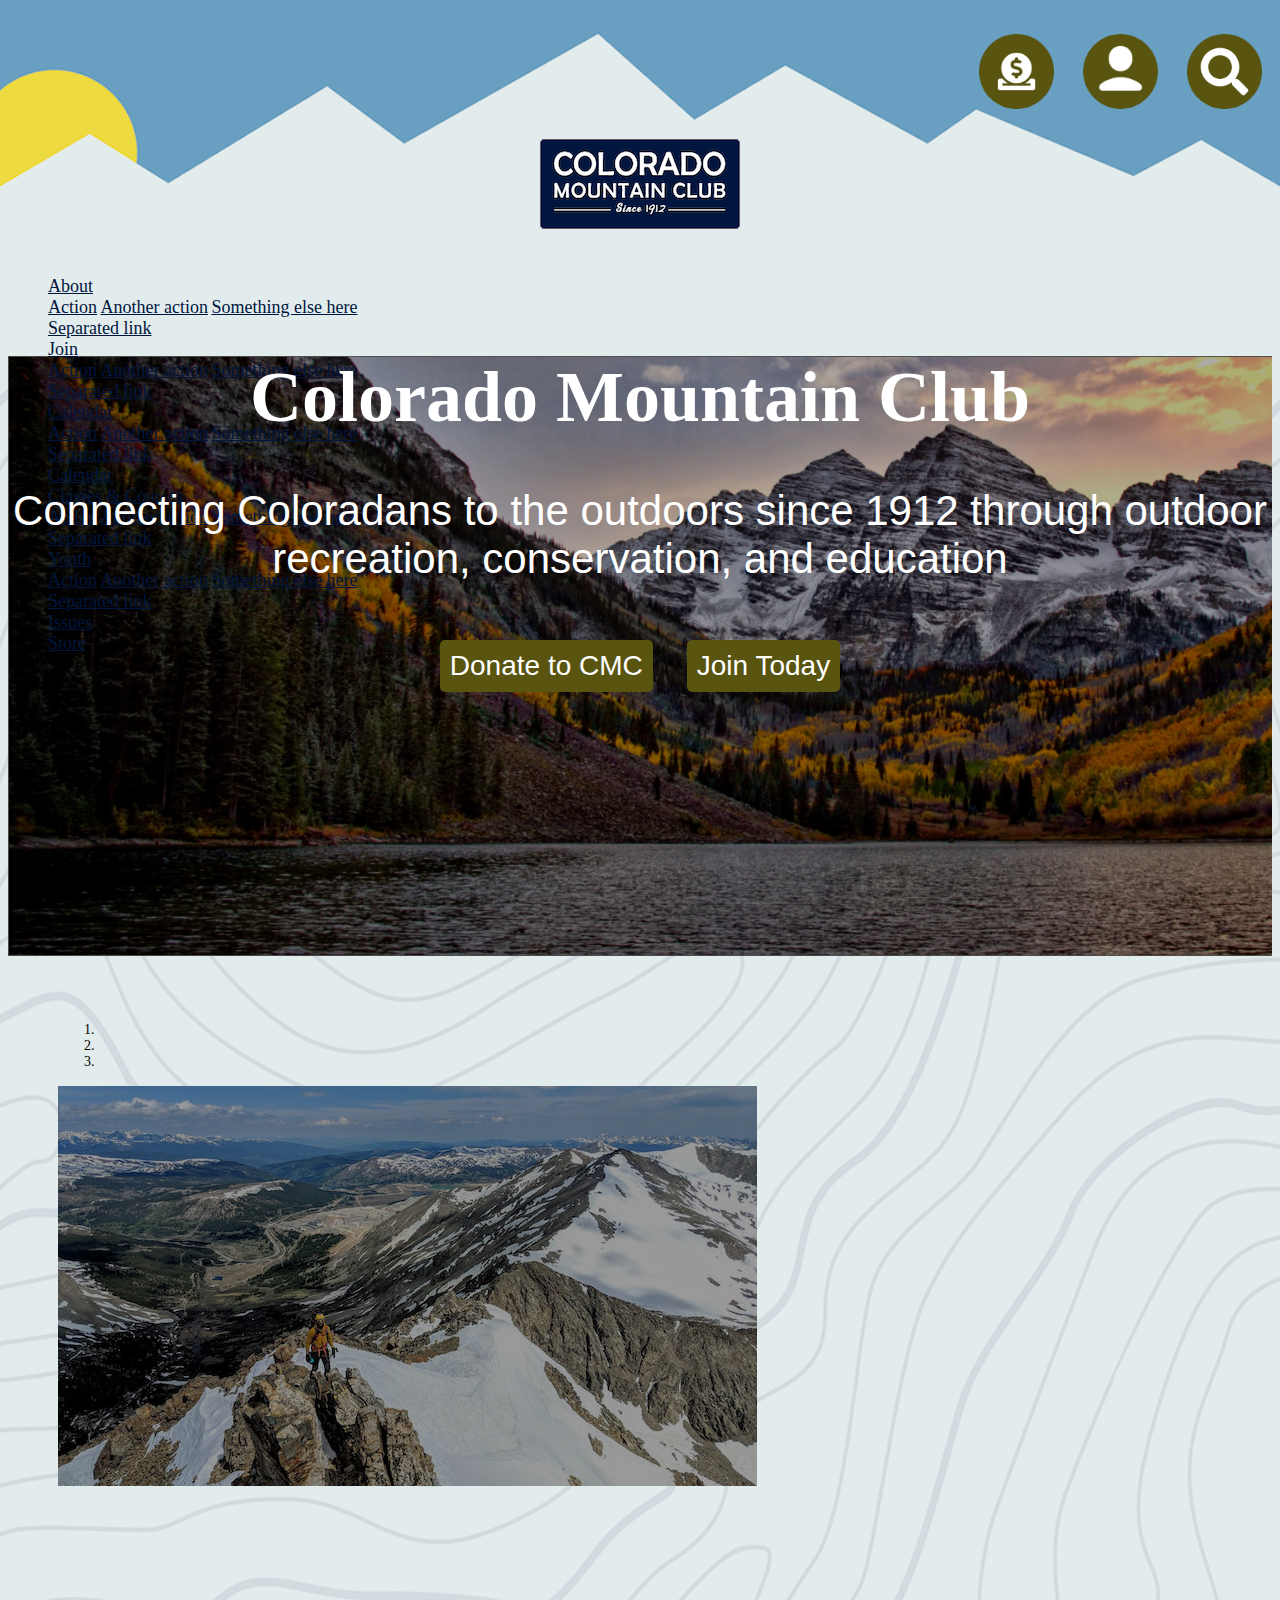
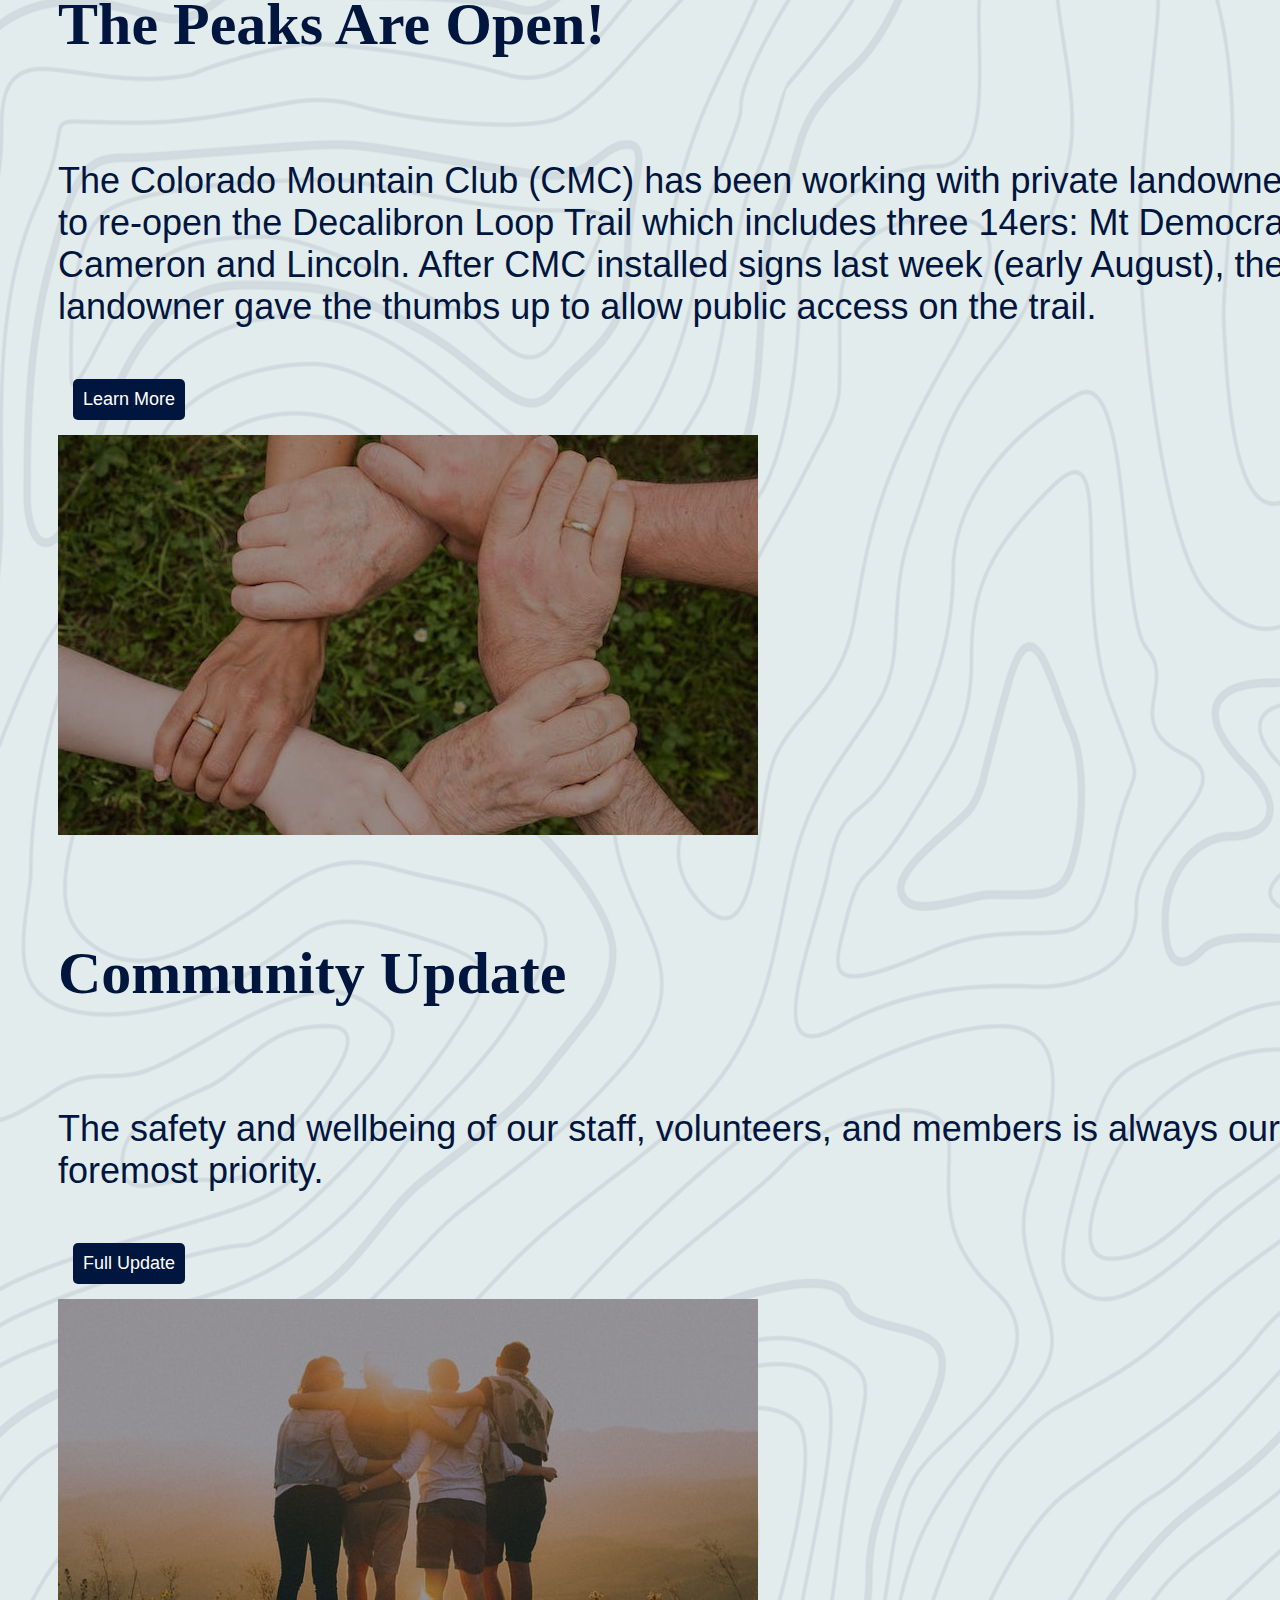
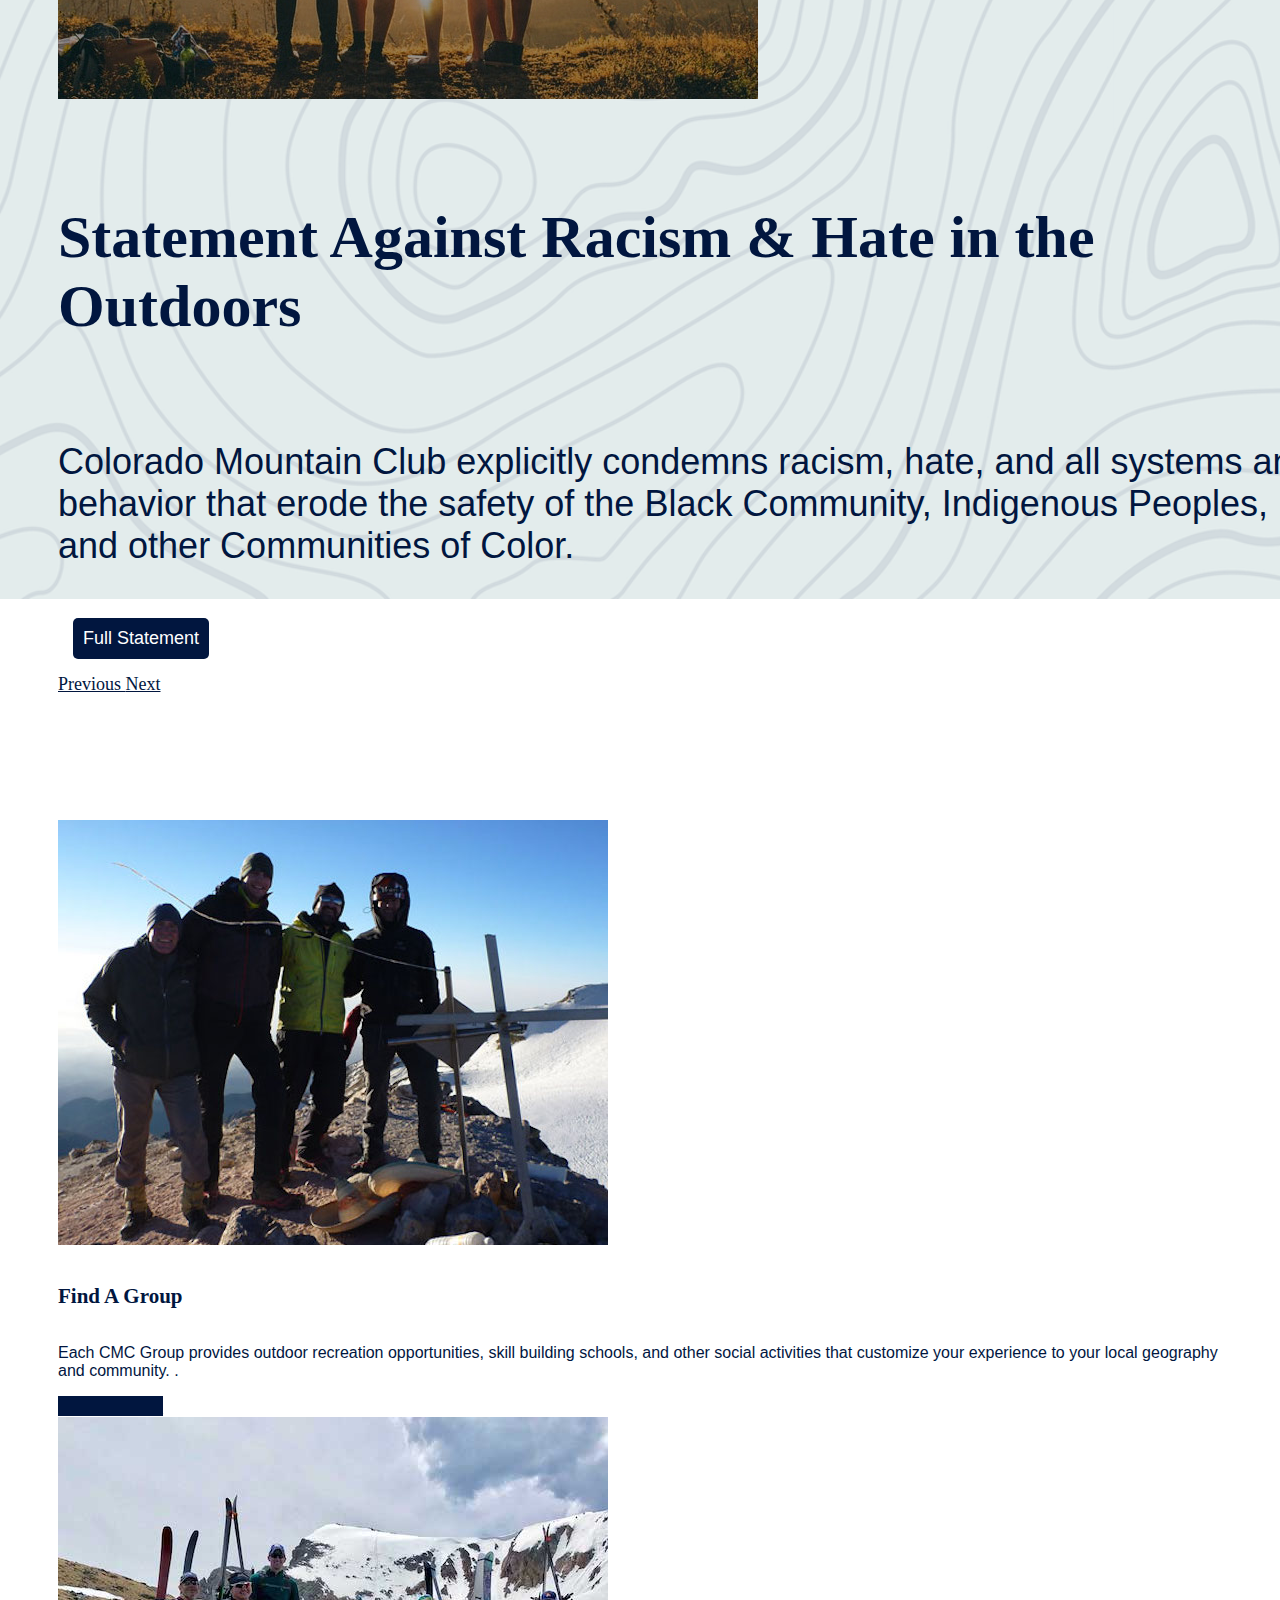
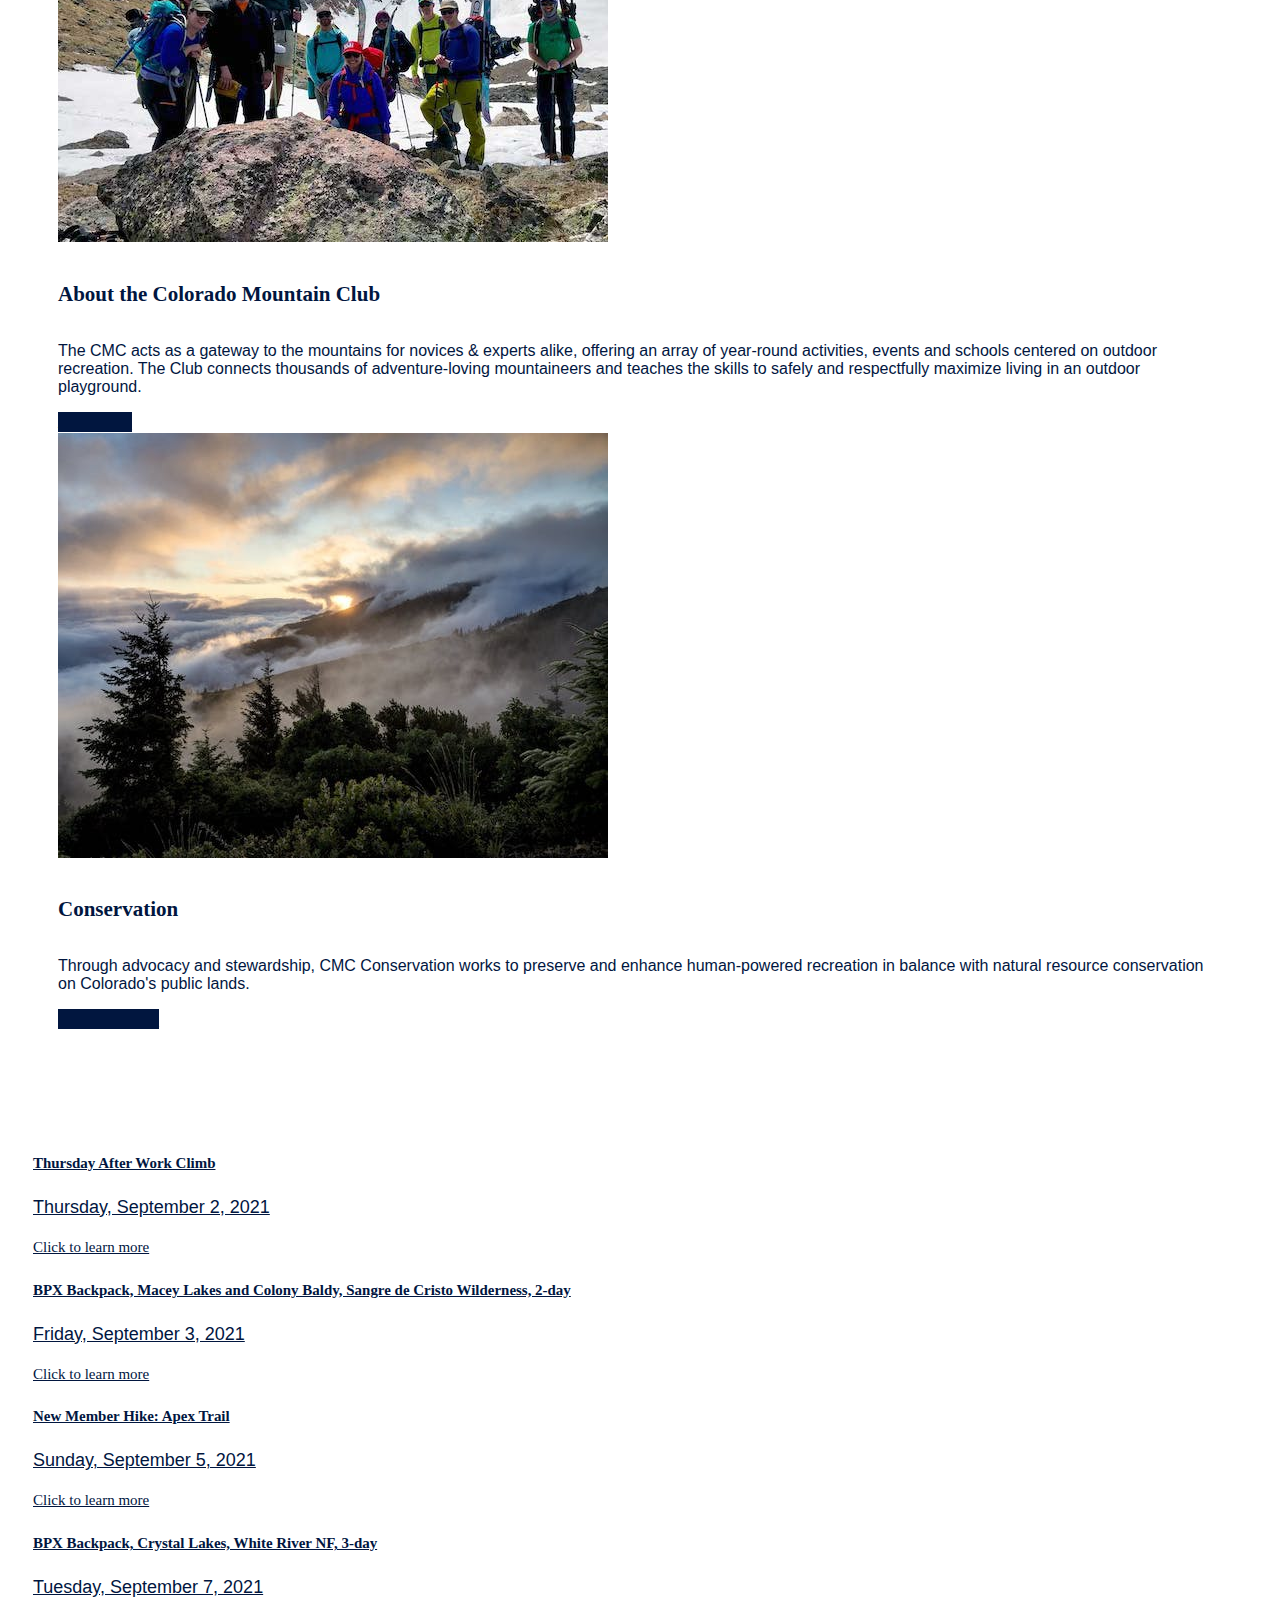
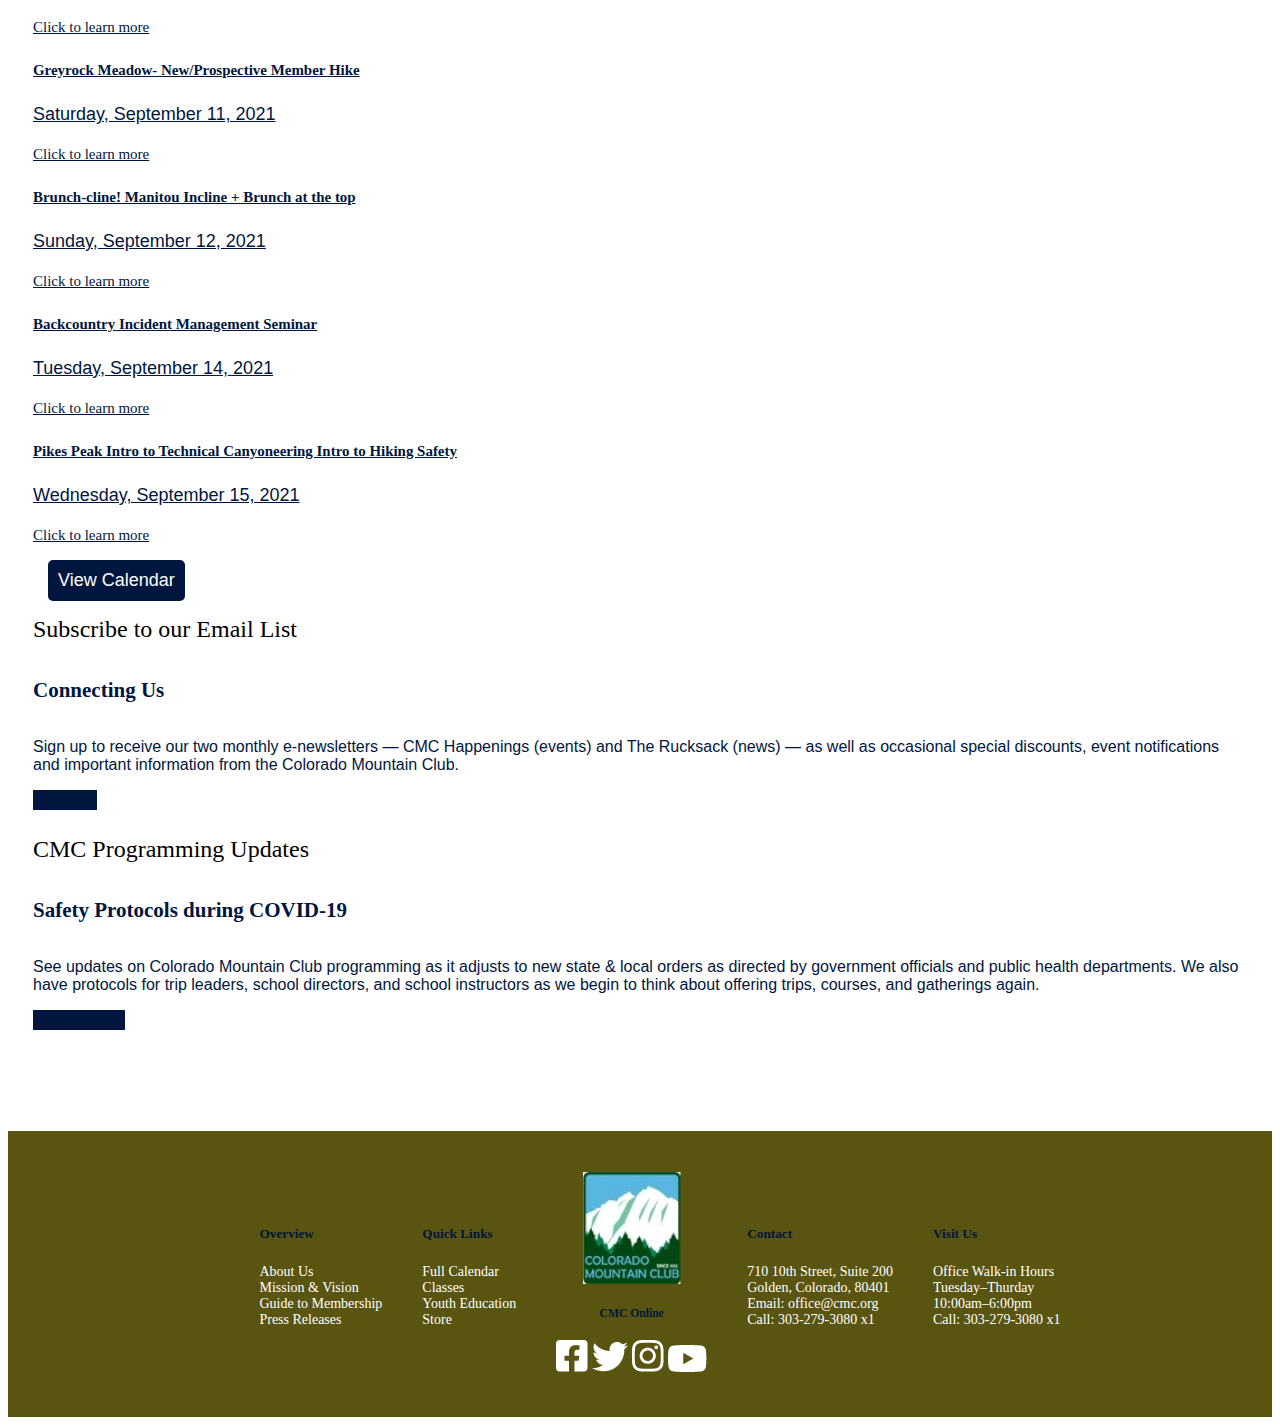
<file: index.html>
<!DOCTYPE html>
<html lang="en">

<head>
    <title>CMC Redesign</title>

    <link rel="stylesheet" href="https://cdn.jsdelivr.net/npm/bootstrap@4.6.0/dist/css/bootstrap.min.css" integrity="sha384-B0vP5xmATw1+K9KRQjQERJvTumQW0nPEzvF6L/Z6nronJ3oUOFUFpCjEUQouq2+l" crossorigin="anonymous">

    <link rel="stylesheet" href="css/index.css">


</head>

<body>
    <header>

        <!--Mountain Header Graphic Here-->

 <div class="container-grid">
  <div class="iconBar">
      <ul>
        <li class="inline-block"> <img src="Images/icons/donate.png" width="75%"> </li>
        <li class="inline-block"> <img src="Images/icons/login@2x.png" width="75%"> </li>
        <li class="inline-block"> <img src="Images/icons/search.png" width="75%"> </li>
      </ul>
  </div> 

  <div class="logo">
    <img src="Images/logo-cmc@2x.png">
  </div>

</div>

        

        <!--Navigation start -->

          <ul class="nav justify-content-center">
            <li class="nav-item dropdown">
              <a class="nav-link dropdown-toggle" data-toggle="dropdown" href="#" role="button" aria-haspopup="true" aria-expanded="false">About</a>
              <div class="dropdown-menu">
                <a class="dropdown-item" href="#">Action</a>
                <a class="dropdown-item" href="#">Another action</a>
                <a class="dropdown-item" href="#">Something else here</a>
                <div class="dropdown-divider"></div>
                <a class="dropdown-item" href="#">Separated link</a>
              </div>
            </li>
            <li class="nav-item dropdown">
              <a class="nav-link dropdown-toggle" data-toggle="dropdown" href="#" role="button" aria-haspopup="true" aria-expanded="false">Join</a>
              <div class="dropdown-menu">
                <a class="dropdown-item" href="#">Action</a>
                <a class="dropdown-item" href="#">Another action</a>
                <a class="dropdown-item" href="#">Something else here</a>
                <div class="dropdown-divider"></div>
                <a class="dropdown-item" href="#">Separated link</a>
              </div>
            </li>
            <li class="nav-item dropdown">
              <a class="nav-link dropdown-toggle" data-toggle="dropdown" href="#" role="button" aria-haspopup="true" aria-expanded="false">Calendar</a>
              <div class="dropdown-menu">
                <a class="dropdown-item" href="#">Action</a>
                <a class="dropdown-item" href="#">Another action</a>
                <a class="dropdown-item" href="#">Something else here</a>
                <div class="dropdown-divider"></div>
                <a class="dropdown-item" href="#">Separated link</a>
              </div>
            </li>
            
            <li class="nav-item">
              <a class="nav-link active" href="#">Calendar</a>
            </li>
        
            <li class="nav-item dropdown">
              <a class="nav-link dropdown-toggle" data-toggle="dropdown" href="#" role="button" aria-haspopup="true" aria-expanded="false">Classes & Courses</a>
              <div class="dropdown-menu">
                <a class="dropdown-item" href="#">Action</a>
                <a class="dropdown-item" href="#">Another action</a>
                <a class="dropdown-item" href="#">Something else here</a>
                <div class="dropdown-divider"></div>
                <a class="dropdown-item" href="#">Separated link</a>
              </div>
            </li>
        
            <li class="nav-item dropdown">
              <a class="nav-link dropdown-toggle" data-toggle="dropdown" href="#" role="button" aria-haspopup="true" aria-expanded="false">Youth</a>
              <div class="dropdown-menu">
                <a class="dropdown-item" href="#">Action</a>
                <a class="dropdown-item" href="#">Another action</a>
                <a class="dropdown-item" href="#">Something else here</a>
                <div class="dropdown-divider"></div>
                <a class="dropdown-item" href="#">Separated link</a>
              </div>
            </li>
        
            <li class="nav-item">
              <a class="nav-link" href="#">Issues</a>
            </li>
            <li class="nav-item">
              <a class="nav-link" href="#">Store</a>
            </li>
        
          </ul>
 <!--Navigation end-->

    </header>

<!--jumbotron start--> 
<div class="jumbotron jumbotron-fluid">

 

    <div class="container">
      <h1 class="display-4">Colorado Mountain Club</h1>
      <p class="lead">Connecting Coloradans to the outdoors since 1912 through outdoor recreation, conservation, and education</p>
      <div class="headerBtns">
        <button class="greenBtns">Donate to CMC</button>
        <button class="greenBtns">Join Today</button>
      </div>
    </div>
  </div>

<!--jumbotron end--> 

<!--carousel start--> 

<div class="slider">

  <div id="carouselExampleCaptions" class="carousel slide carousel-fade" data-ride="carousel">
      <ol class="carousel-indicators">
        <li data-target="#carouselExampleCaptions" data-slide-to="0" class="active"></li>
        <li data-target="#carouselExampleCaptions" data-slide-to="1"></li>
        <li data-target="#carouselExampleCaptions" data-slide-to="2"></li>
      </ol>
      <div class="carousel-inner">
        <div class="carousel-item active">
          <img src="Images/peaksopen.jpg" class="d-block w-100" alt="...">
          <div class="carousel-caption d-none d-md-block">
            <h5 class="sliderHeader">The Peaks Are Open!</h5>
            <p class="sliderText">The Colorado Mountain Club (CMC) has been working with private landowners to re-open the Decalibron Loop Trail which includes three 14ers: Mt Democrat, Cameron and Lincoln. After CMC installed signs last week (early August), the landowner gave the thumbs up to allow public access on the trail.</p>
            <button class="blueBtn">Learn More</button>
          </div>
        </div>
        <div class="carousel-item">
          <img src="Images/hands.jpeg" class="d-block w-100" alt="...">
          <div class="carousel-caption d-none d-md-block">
            <h5 class="sliderHeader">Community Update</h5>
            <p class="sliderText">The safety and wellbeing of our staff, volunteers, and members is always our foremost priority.</p>
            <button class="blueBtn">Full Update</button>
          </div>
        </div>
        <div class="carousel-item">
          <img src="Images/againsthate.jpeg" class="d-block w-100" alt="...">
          <div class="carousel-caption d-none d-md-block">
            <h5 class="sliderHeader">Statement Against Racism & Hate
              in the Outdoors</h5>
            <p class="sliderText">Colorado Mountain Club explicitly condemns racism, hate, and all systems and behavior that erode the safety of the Black Community, Indigenous Peoples, and other Communities of Color.</p>
            <button class="blueBtn">Full Statement</button>
          </div>
        </div>
      </div>
      <a class="carousel-control-prev" href="#carouselExampleCaptions" role="button" data-slide="prev">
        <span class="carousel-control-prev-icon" aria-hidden="true"></span>
        <span class="sr-only">Previous</span>
      </a>
      <a class="carousel-control-next" href="#carouselExampleCaptions" role="button" data-slide="next">
        <span class="carousel-control-next-icon" aria-hidden="true"></span>
        <span class="sr-only">Next</span>
      </a>
    </div>
  </div>
  <!--carousel end--> 

 <!--3 main cards start-->   
<div class="mainCards">
    <div class="row">

        <div class="col-lg-4 col-md-4 col-sm-12">
          <div class="card">
            <img src="Images/findagroup.jpg" class="card-img-top" alt="...">
            <div class="card-body">
              <h5 class="card-title">Find A Group</h5>
              <p class="card-text">Each CMC Group provides outdoor recreation opportunities, skill building schools, and other social activities that customize your experience to your local geography and community. .</p>
              <a href="#" class="btn btn-primary">Find a Group</a>
            </div>
          </div>
        </div>

        <div class="col-lg-4 col-md-4 col-sm-12">
            <div class="card">
                <img src="Images/groupski.jpeg" class="card-img-top" alt="...">
              <div class="card-body">
                <h5 class="card-title">About the Colorado Mountain Club</h5>
                <p class="card-text">The CMC acts as a gateway to the mountains for novices & experts alike, offering an array of year-round activities, events and schools centered on outdoor recreation. The Club connects thousands of adventure-loving mountaineers and teaches the skills to safely and respectfully maximize living in an outdoor playground.</p>
                <a href="#" class="btn btn-primary">About Us</a>
              </div>
            </div>
          </div>

          <div class="col-lg-4 col-md-4 col-sm-12">
            <div class="card">
              <img src="Images/conservation.jpeg" class="card-img-top" alt="...">
              <div class="card-body">
                <h5 class="card-title">Conservation</h5>
                <p class="card-text">Through advocacy and stewardship, CMC Conservation works to preserve and enhance human-powered recreation in balance with natural resource conservation on Colorado's public lands.</p>
                <a href="#" class="btn btn-primary">Get Involved</a>
              </div>
            </div>
          </div>

      </div>
</div>
<!--3 main cards end--> 
 

<!--bottom info start--> 

<!--calendar start--> 
<div class="calendar">
  <div class="row">

    <div class="col-lg-3 col-md-3 col-sm-6">
      <div class="list-group list-group-flush">
        <a href="#" class="list-group-item list-group-item-action">
          <div class="d-flex w-100 justify-content-between">
            <h5 class="mb-1">Thursday After Work Climb</h5>
          </div>
          <p class="mb-1">Thursday, September 2, 2021</p>
          <small>Click to learn more</small>
        </a>
        <a href="#" class="list-group-item list-group-item-action">
          <div class="d-flex w-100 justify-content-between">
            <h5 class="mb-1">BPX Backpack, Macey Lakes and Colony Baldy, Sangre de Cristo Wilderness, 2-day</h5>
          </div>
          <p class="mb-1">Friday, September 3, 2021</p>
          <small class="text-muted">Click to learn more</small>
        </a>
        <a href="#" class="list-group-item list-group-item-action">
          <div class="d-flex w-100 justify-content-between">
            <h5 class="mb-1">New Member Hike: Apex Trail</h5>
          </div>
          <p class="mb-1">Sunday, September 5, 2021</p>
          <small class="text-muted">Click to learn more</small>
        </a>
        <a href="#" class="list-group-item list-group-item-action">
          <div class="d-flex w-100 justify-content-between">
            <h5 class="mb-1">BPX Backpack, Crystal Lakes, White River NF, 3-day</h5>
          </div>
          <p class="mb-1">Tuesday, September 7, 2021</p>
          <small>Click to learn more</small>
        </a>
      </div>
    </div>

    <div class="col-lg-3 col-md-3 col-sm-6">
      <div class="list-group list-group-flush">
        
        <a href="#" class="list-group-item list-group-item-action">
          <div class="d-flex w-100 justify-content-between">
            <h5 class="mb-1">Greyrock Meadow- New/Prospective Member Hike</h5>
          </div>
          <p class="mb-1">Saturday, September 11, 2021</p>
          <small class="text-muted">Click to learn more</small>
        </a>
        <a href="#" class="list-group-item list-group-item-action">
          <div class="d-flex w-100 justify-content-between">
            <h5 class="mb-1">Brunch-cline! Manitou Incline + Brunch at the top</h5>
          </div>
          <p class="mb-1">Sunday, September 12, 2021</p>
          <small class="text-muted">Click to learn more</small>
        </a>
        <a href="#" class="list-group-item list-group-item-action">
          <div class="d-flex w-100 justify-content-between">
            <h5 class="mb-1">Backcountry Incident Management Seminar</h5>
          </div>
          <p class="mb-1">Tuesday, September 14, 2021</p>
          <small class="text-muted">Click to learn more</small>
        </a>
        <a href="#" class="list-group-item list-group-item-action">
          <div class="d-flex w-100 justify-content-between">
            <h5 class="mb-1">Pikes Peak Intro to Technical Canyoneering Intro to Hiking Safety</h5>
          </div>
          <p class="mb-1">Wednesday, September 15, 2021</p>
          <small class="text-muted">Click to learn more</small>
        </a>
      </div>
      <button class="blueBtn togglebtn">View Calendar</button>
      <div class="calToggle">
        <img src="Images/calendar-popup@2x.png" alt="calendar">
      </div>
    </div>
    
 <!--calendar end-->

    <div class="col-lg-6 col-md-6 col-sm-12">
      <div class="col-lg-12 col-md-12">
        <div class="card infoCard">
          <div class="card-header">
            Subscribe to our Email List
          </div>
          <div class="card-body">
            <h5 class="card-title">Connecting Us</h5>
            <p class="card-text">Sign up to receive our two monthly e-newsletters — CMC Happenings (events) and The Rucksack (news) — as well as occasional special discounts, event notifications and important information from the Colorado Mountain Club.</p>
            <a href="#" class="btn btn-primary">Sign Up</a>
          </div>
        </div>
        </div>
        
        <div class="col-lg-12 col-md-12">
        <div class="card infoCard">
          <div class="card-header">
            CMC Programming Updates
          </div>
          <div class="card-body">
            <h5 class="card-title">Safety Protocols during COVID-19</h5>
            <p class="card-text">See updates on Colorado Mountain Club programming as it adjusts to new state & local orders as directed by government officials and public health departments. We also have protocols for trip leaders, school directors, and school instructors as we begin to think about offering trips, courses, and gatherings again. </p>
            <a href="#" class="btn btn-primary">Learn More</a>
          </div>
        </div>
        </div>

    </div>
  <!--bottom info end-->

  </div>
</div>




<footer>

  <div class="row footerBox">
    <div class="col-lg-2 col-md-4 col-sm-12">
      <ul>
        <h5>Overview</h5>
          <li class="footItem">About Us</li>
          <li class="footItem">Mission & Vision</li>
          <li class="footItem">Guide to Membership</li>
          <li class="footItem">Press Releases</li>
      </ul>
    </div>

    <div class="col-lg-2 col-md-4 col-sm-12">
      <ul>
        <h5>Quick Links</h5>
          <li class="footItem">Full Calendar</li>
          <li class="footItem">Classes</li>
          <li class="footItem">Youth Education</li>
          <li class="footItem">Store</li>
      </ul>
    </div>

    <div class="col-lg-2 col-md-4 col-sm-12">
      <ul class="socialLinks">
        <img src="Images/small-logo@2x.png">
          <li class="footItem"> <h5>CMC Online</h5> </li>
          <li class="footItem inline-block"> <img src="Images/icons/Icon awesome-facebook-square@2x.png"> </li>
          <li class="footItem inline-block"> <img src="Images/icons/Icon awesome-twitter@2x.png"> </li>
          <li class="footItem inline-block"> <img src="Images/icons/Icon awesome-instagram@2x.png"> </li>
          <li class="footItem inline-block"> <img src="Images/icons/Icon awesome-youtube@2x.png"> </li>
      </ul>
      
    </div>

    <div class="col-lg-2 col-md-4 col-sm-12">
      <ul>
        <h5>Contact</h5>
          <li class="footItem">710 10th Street, Suite 200<br>Golden, Colorado, 80401</li>
          <li class="footItem">Email: office@cmc.org</li>
          <li class="footItem">Call: 303-279-3080 x1</li>
      </ul>
    </div>

    <div class="col-lg-2 col-md-4 col-sm-12">
      <ul>
        <h5>Visit Us</h5>
        <li class="footItem">Office Walk-in Hours</li>
          <li class="footItem">Tuesday–Thurday <br> 10:00am–6:00pm</li>
          <li class="footItem">Call: 303-279-3080 x1</li>
      </ul>
    </div>

  </div>

</footer>




</body>


<script src="https://code.jquery.com/jquery-3.5.1.slim.min.js" integrity="sha384-DfXdz2htPH0lsSSs5nCTpuj/zy4C+OGpamoFVy38MVBnE+IbbVYUew+OrCXaRkfj" crossorigin="anonymous"></script>
<script src="https://cdn.jsdelivr.net/npm/bootstrap@4.6.0/dist/js/bootstrap.bundle.min.js" integrity="sha384-Piv4xVNRyMGpqkS2by6br4gNJ7DXjqk09RmUpJ8jgGtD7zP9yug3goQfGII0yAns" crossorigin="anonymous"></script>

<script src="js.js"></script>

</html>
</file>
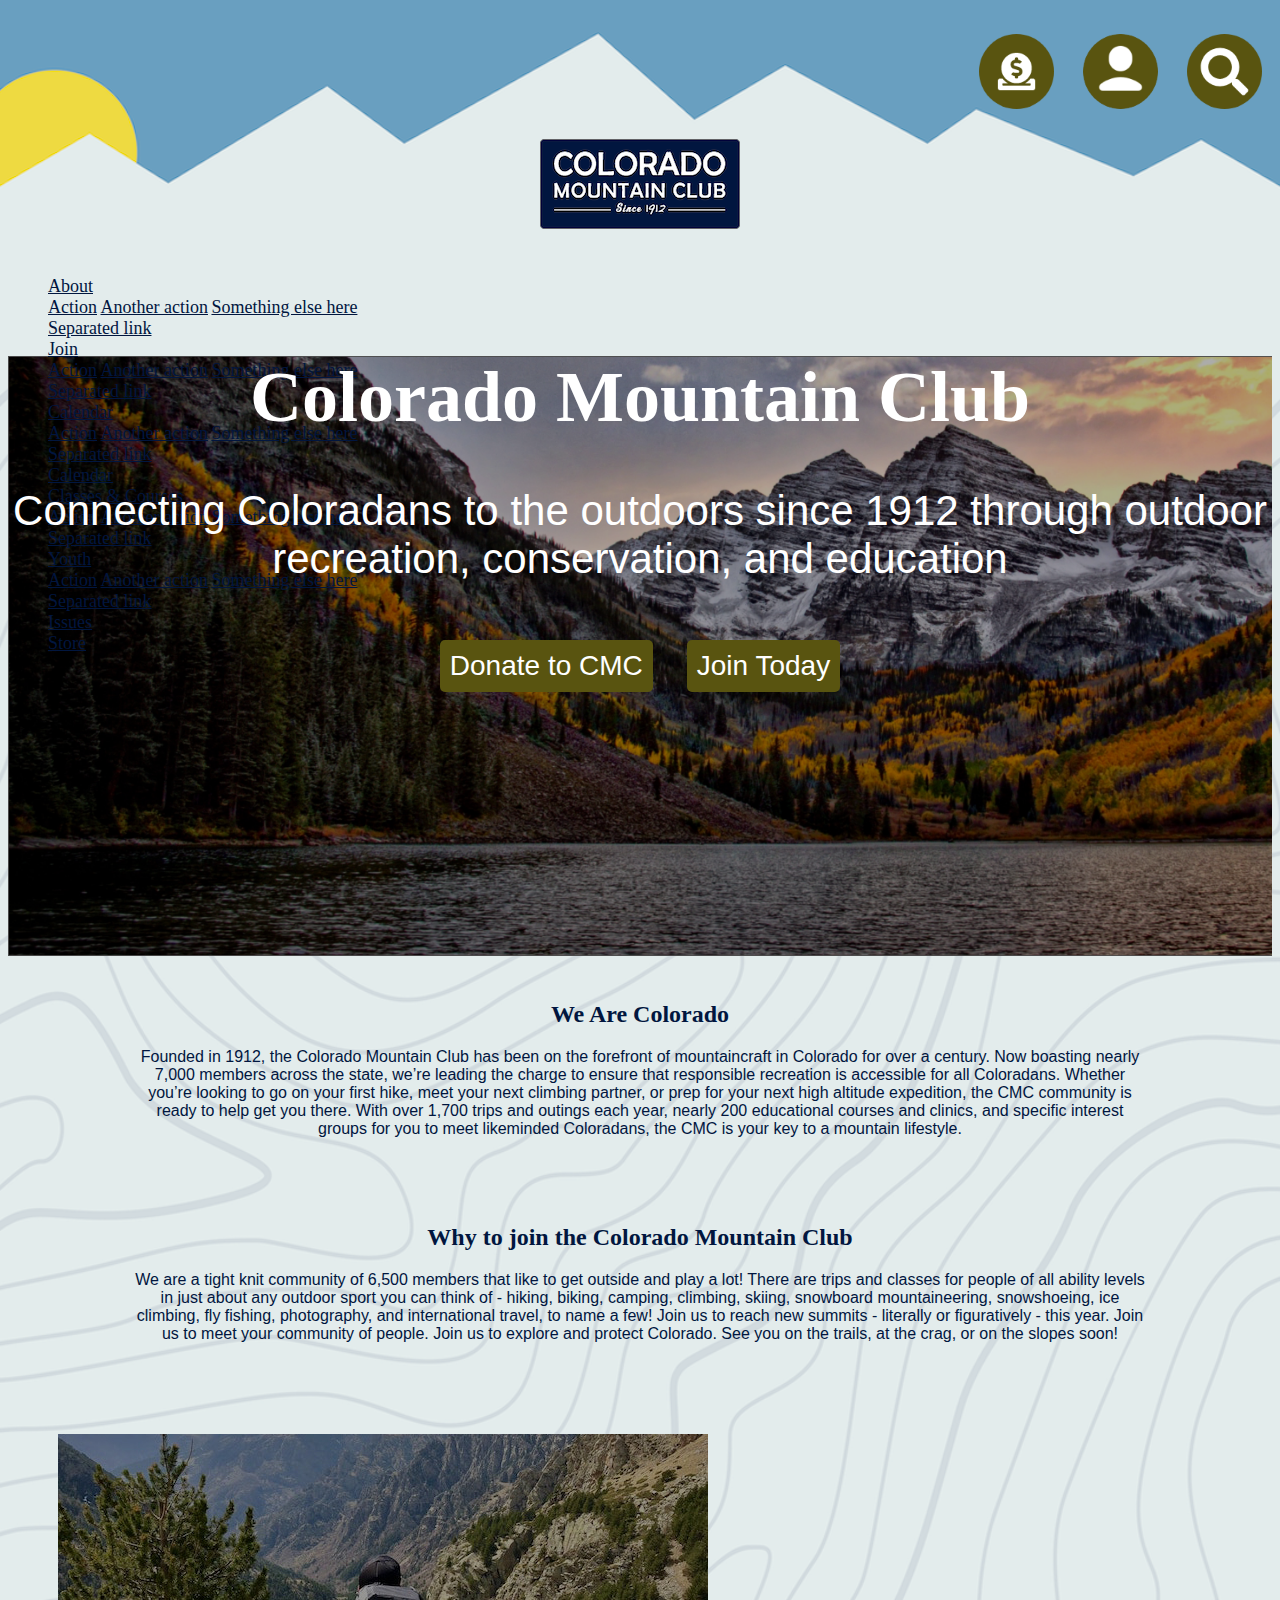
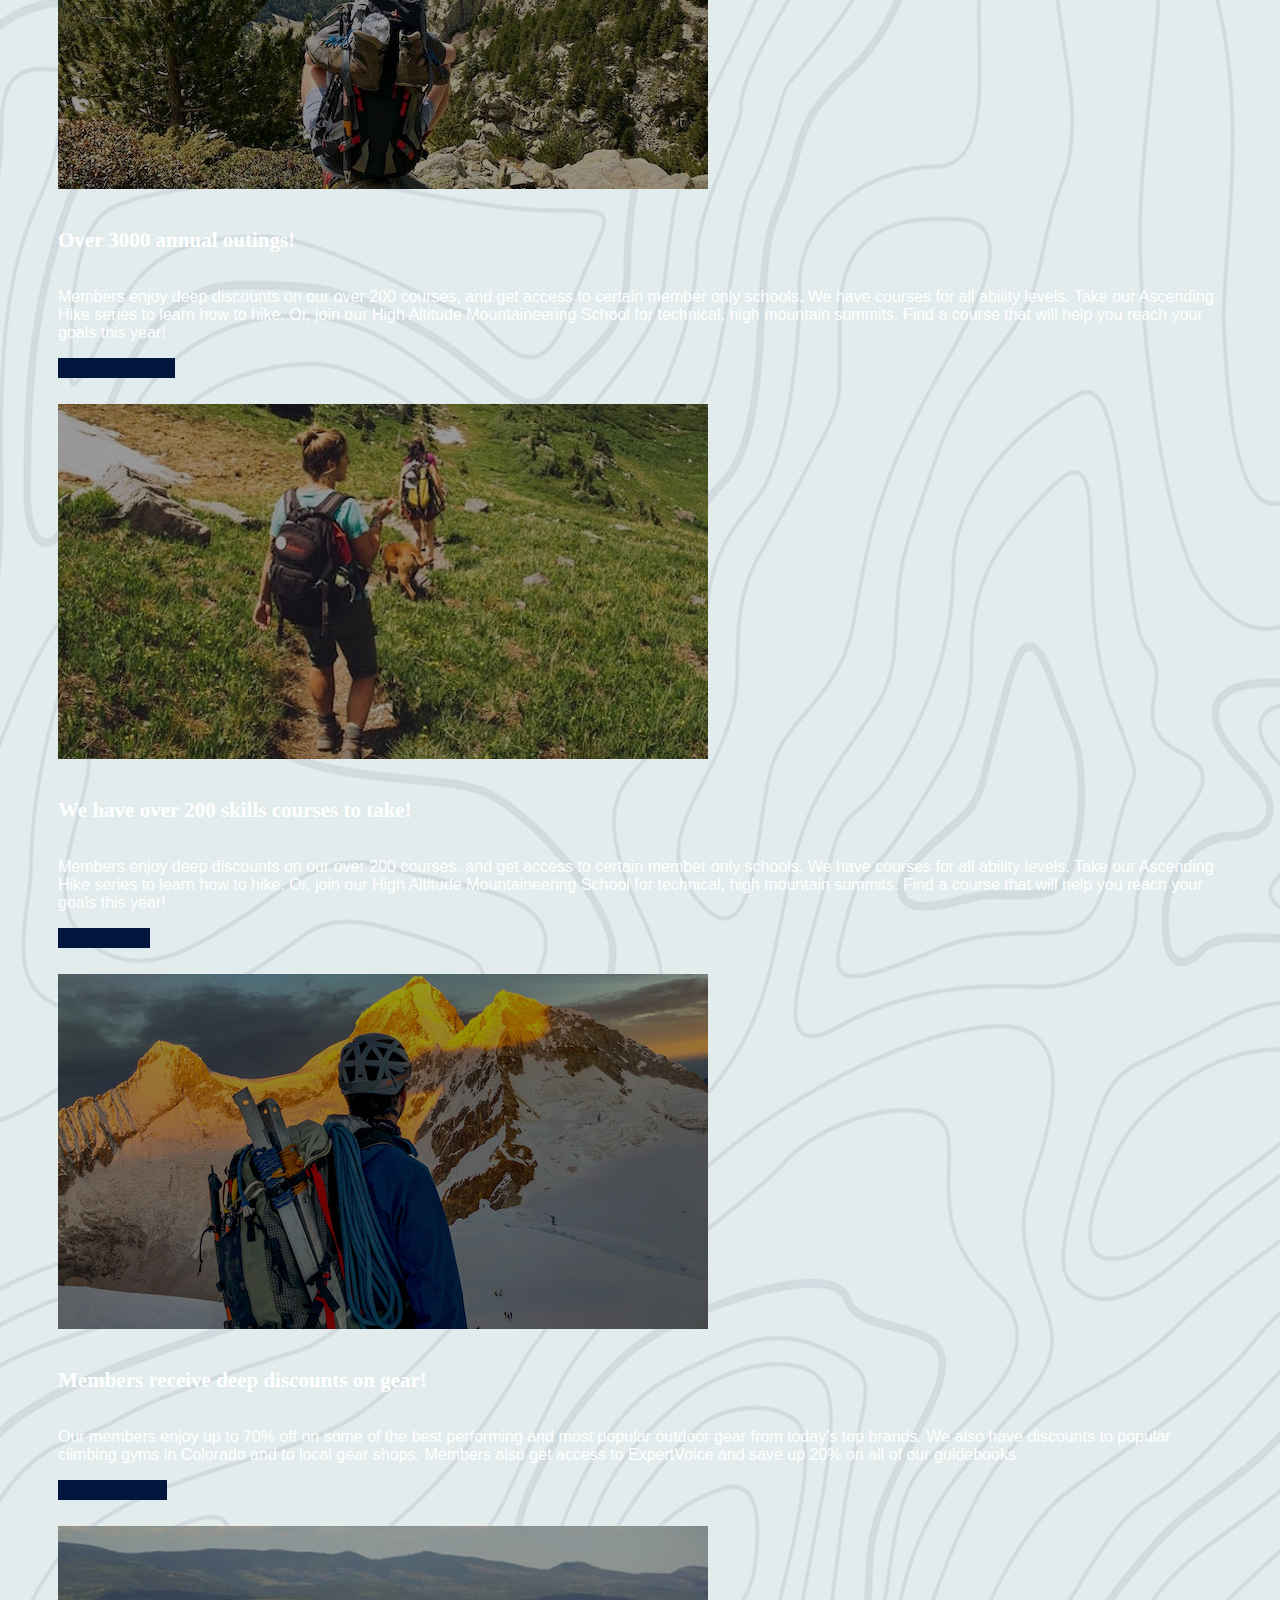
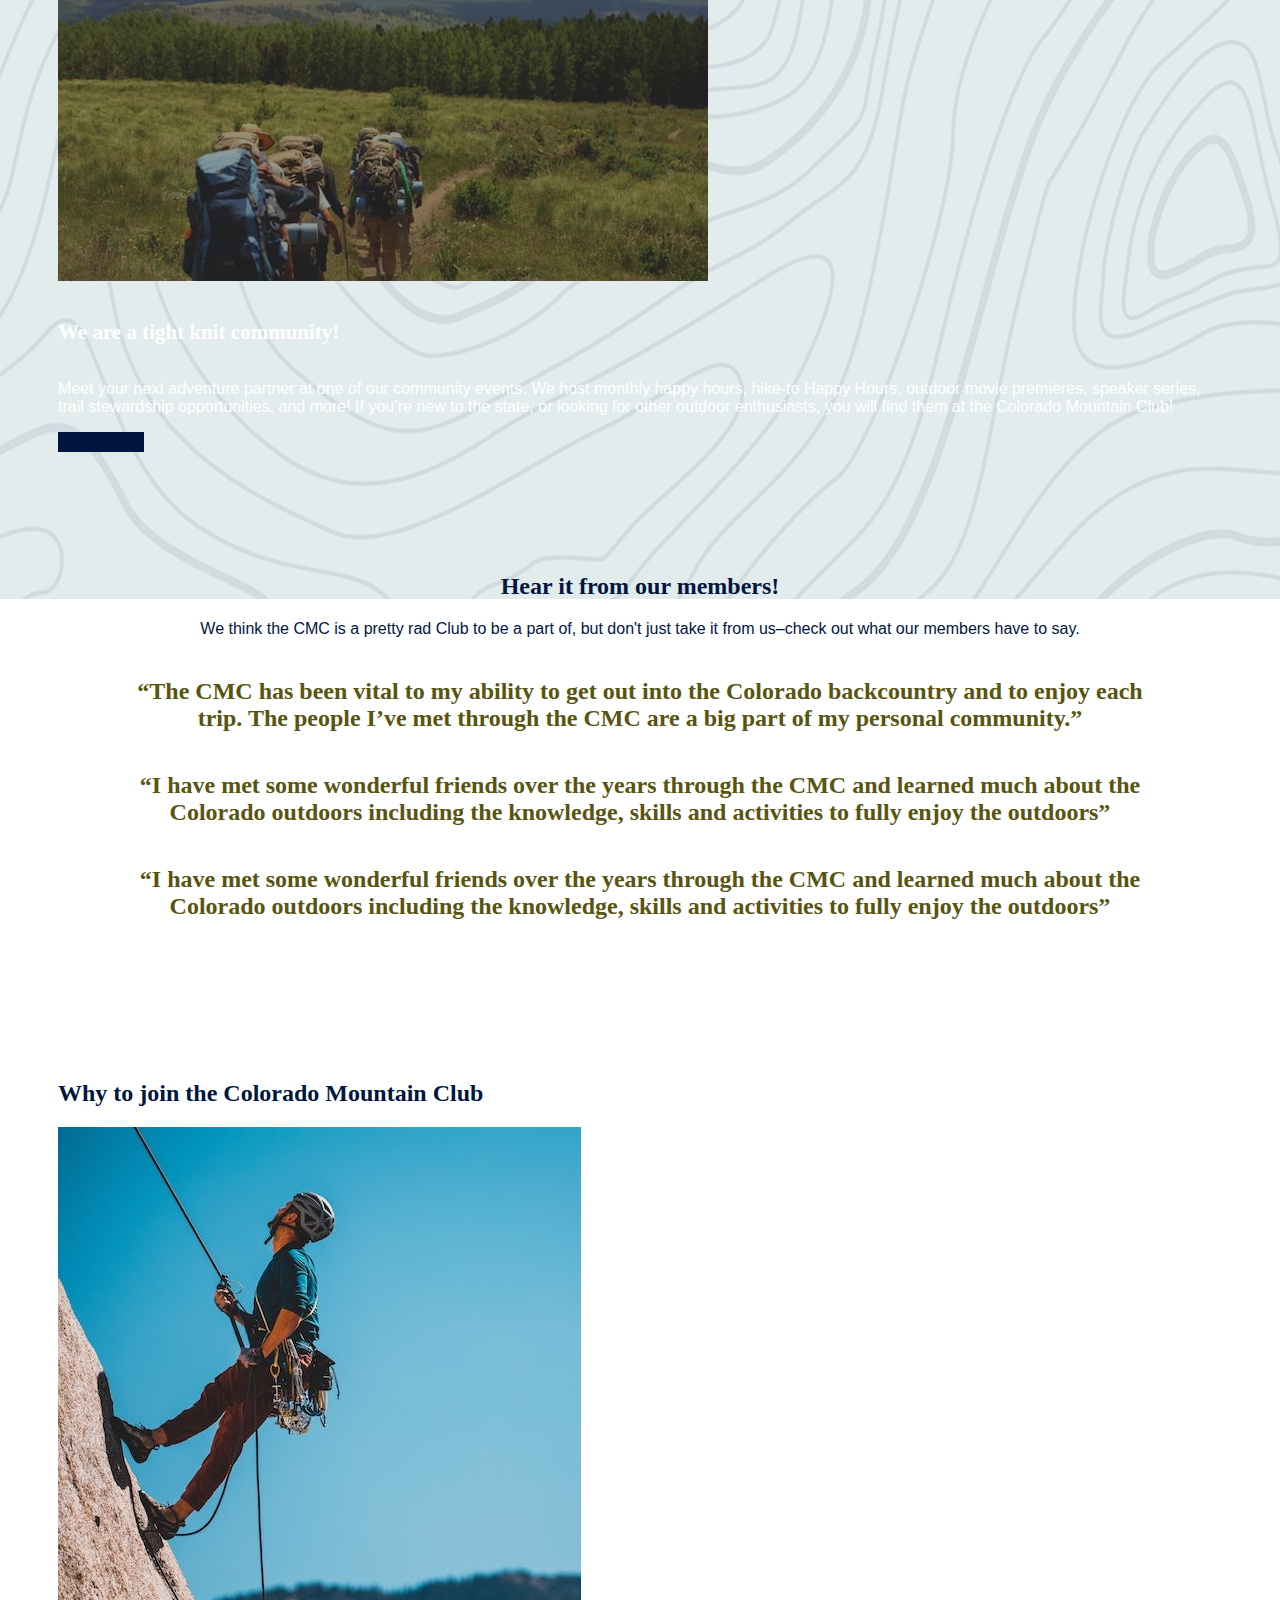
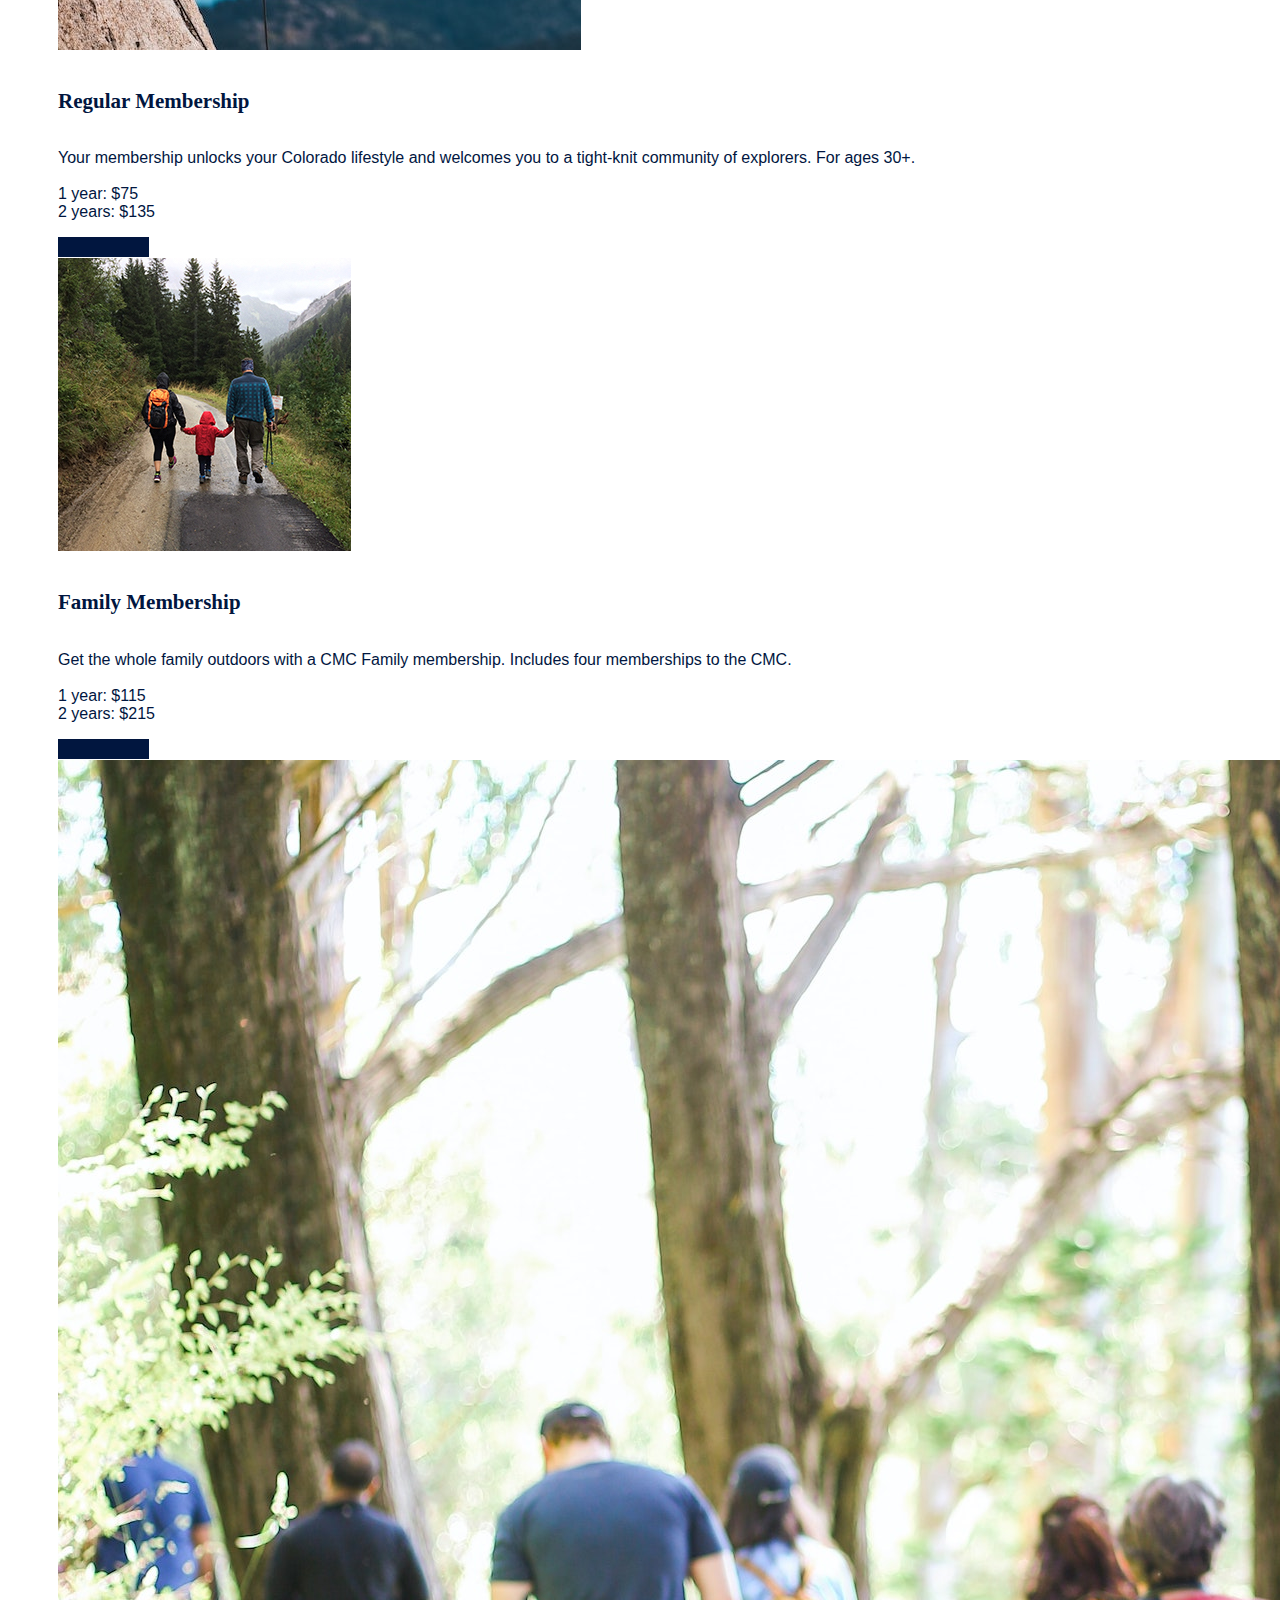
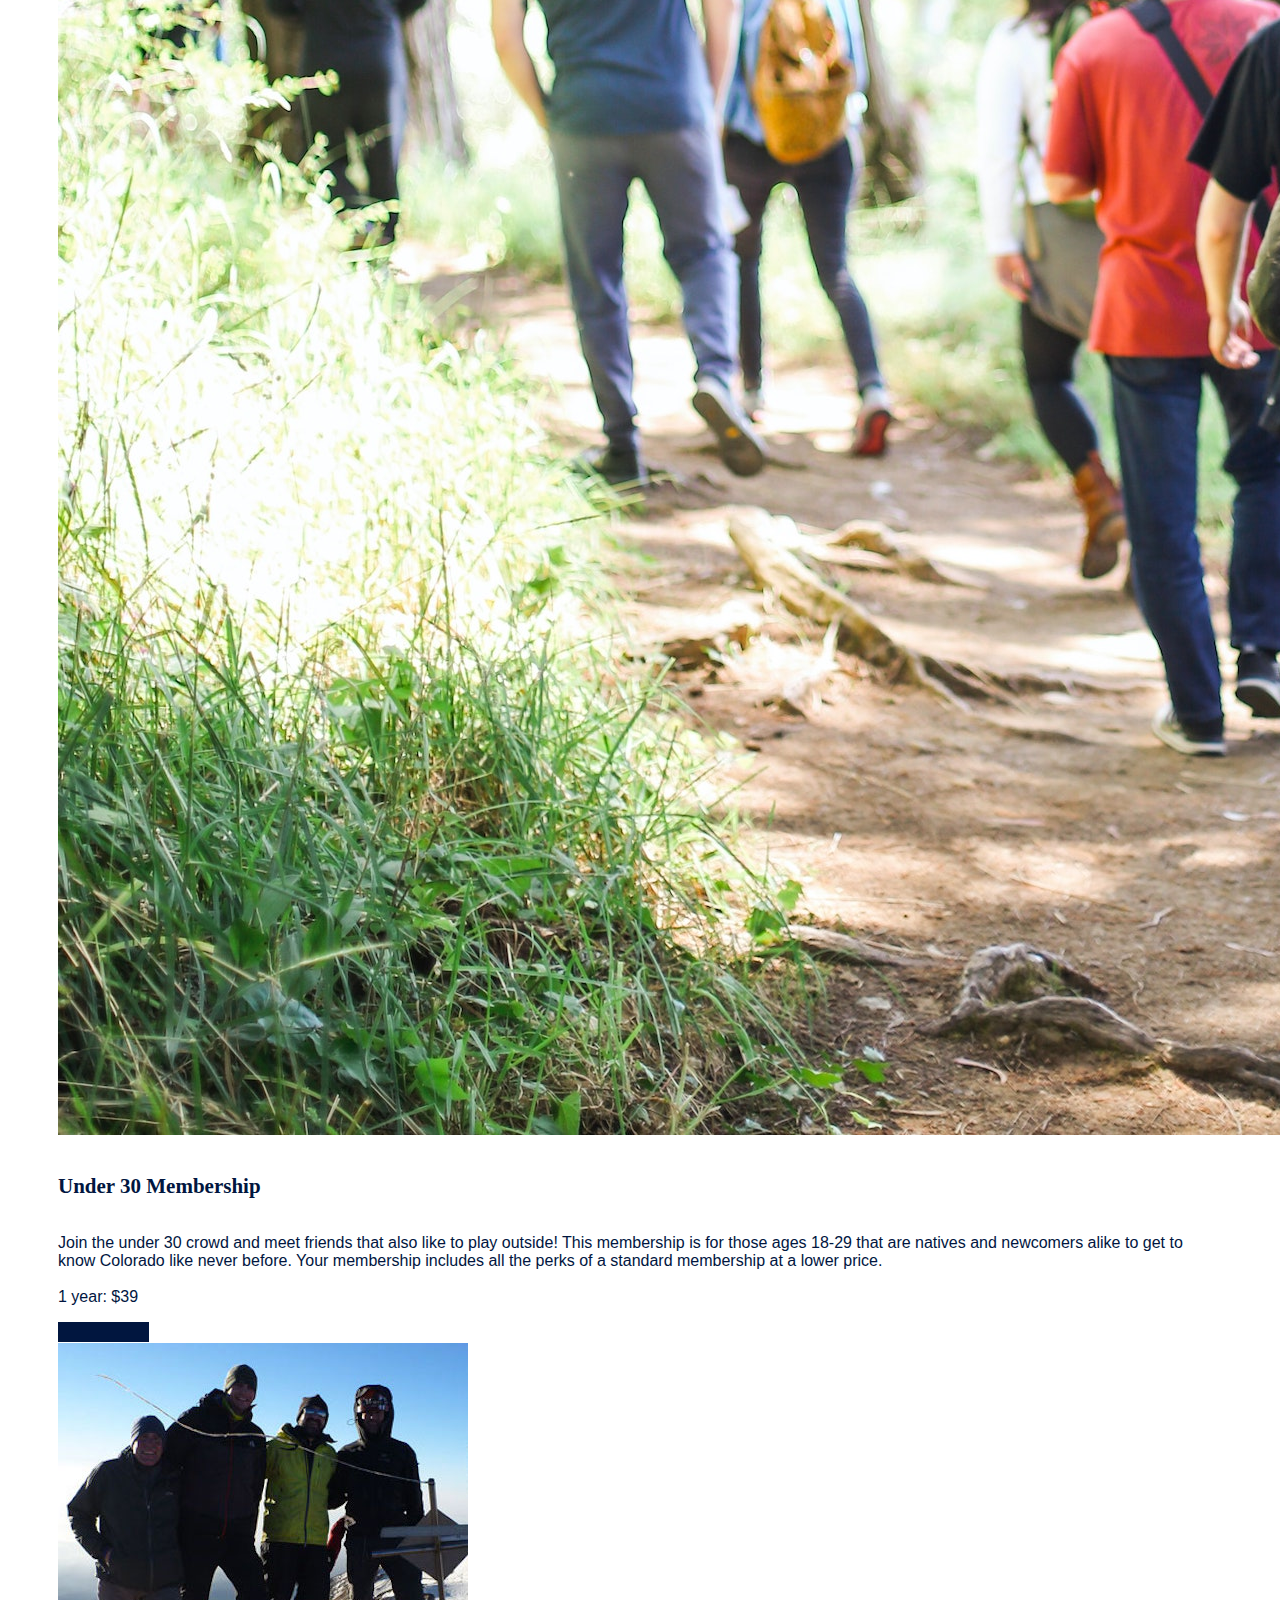
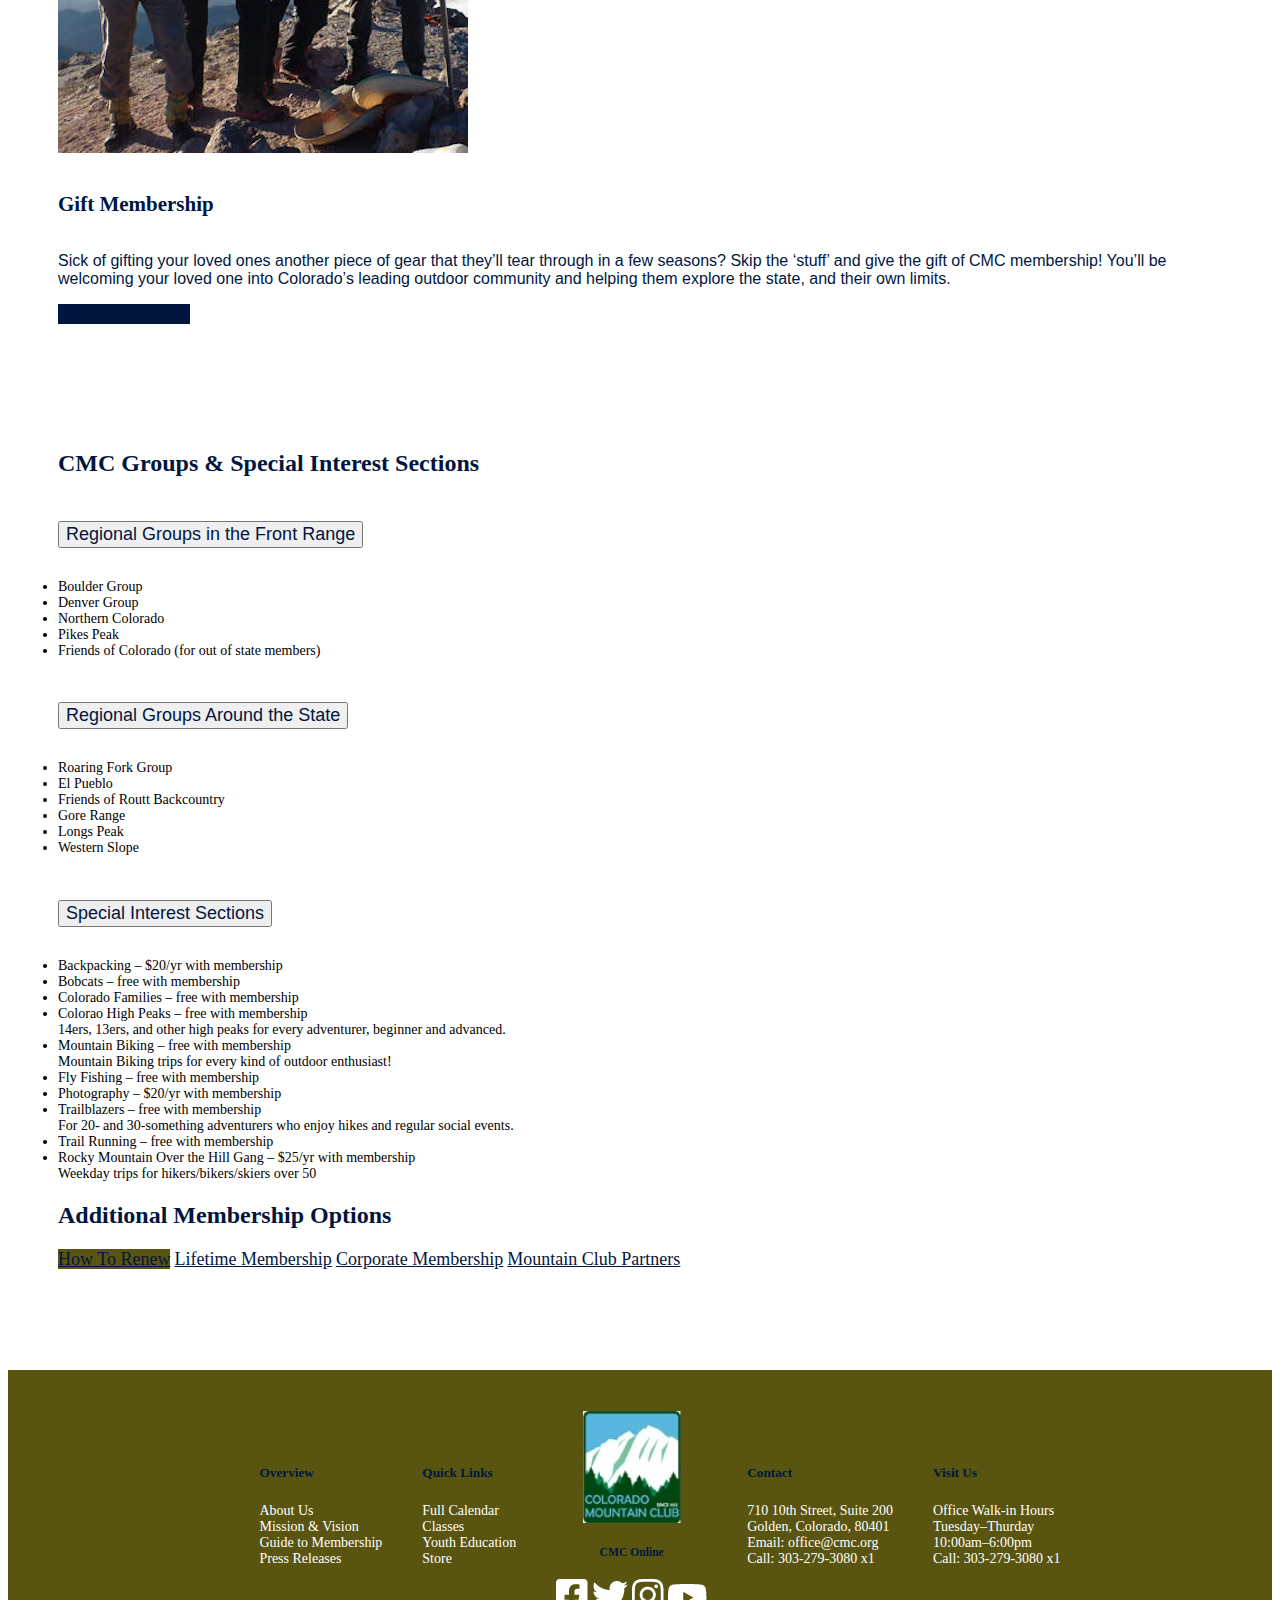
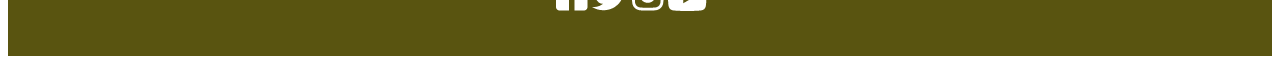
<file: join.html>
<!DOCTYPE html>
<html lang="en">

<head>
    <title>CMC Redesign</title>

    <link rel="stylesheet" href="https://cdn.jsdelivr.net/npm/bootstrap@4.6.0/dist/css/bootstrap.min.css" integrity="sha384-B0vP5xmATw1+K9KRQjQERJvTumQW0nPEzvF6L/Z6nronJ3oUOFUFpCjEUQouq2+l" crossorigin="anonymous">

    <link rel="stylesheet" href="css/index.css">


</head>

<body>
    <header>

        <!--Mountain Header Graphic Here-->

 <div class="container-grid">
  <div class="iconBar">
      <ul>
        <li class="inline-block"> <img src="Images/icons/donate.png" width="75%"> </li>
        <li class="inline-block"> <img src="Images/icons/login@2x.png" width="75%"> </li>
        <li class="inline-block"> <img src="Images/icons/search.png" width="75%"> </li>
      </ul>
  </div> 

  <div class="logo">
    <img src="Images/logo-cmc@2x.png">
  </div>

</div>

        

        <!--Navigation start -->

          <ul class="nav justify-content-center">
            <li class="nav-item dropdown">
              <a class="nav-link dropdown-toggle" data-toggle="dropdown" href="#" role="button" aria-haspopup="true" aria-expanded="false">About</a>
              <div class="dropdown-menu">
                <a class="dropdown-item" href="#">Action</a>
                <a class="dropdown-item" href="#">Another action</a>
                <a class="dropdown-item" href="#">Something else here</a>
                <div class="dropdown-divider"></div>
                <a class="dropdown-item" href="#">Separated link</a>
              </div>
            </li>
            <li class="nav-item dropdown">
              <a class="nav-link dropdown-toggle" data-toggle="dropdown" href="#" role="button" aria-haspopup="true" aria-expanded="false">Join</a>
              <div class="dropdown-menu">
                <a class="dropdown-item" href="#">Action</a>
                <a class="dropdown-item" href="#">Another action</a>
                <a class="dropdown-item" href="#">Something else here</a>
                <div class="dropdown-divider"></div>
                <a class="dropdown-item" href="#">Separated link</a>
              </div>
            </li>
            <li class="nav-item dropdown">
              <a class="nav-link dropdown-toggle" data-toggle="dropdown" href="#" role="button" aria-haspopup="true" aria-expanded="false">Calendar</a>
              <div class="dropdown-menu">
                <a class="dropdown-item" href="#">Action</a>
                <a class="dropdown-item" href="#">Another action</a>
                <a class="dropdown-item" href="#">Something else here</a>
                <div class="dropdown-divider"></div>
                <a class="dropdown-item" href="#">Separated link</a>
              </div>
            </li>
            
            <li class="nav-item">
              <a class="nav-link active" href="#">Calendar</a>
            </li>
        
            <li class="nav-item dropdown">
              <a class="nav-link dropdown-toggle" data-toggle="dropdown" href="#" role="button" aria-haspopup="true" aria-expanded="false">Classes & Courses</a>
              <div class="dropdown-menu">
                <a class="dropdown-item" href="#">Action</a>
                <a class="dropdown-item" href="#">Another action</a>
                <a class="dropdown-item" href="#">Something else here</a>
                <div class="dropdown-divider"></div>
                <a class="dropdown-item" href="#">Separated link</a>
              </div>
            </li>
        
            <li class="nav-item dropdown">
              <a class="nav-link dropdown-toggle" data-toggle="dropdown" href="#" role="button" aria-haspopup="true" aria-expanded="false">Youth</a>
              <div class="dropdown-menu">
                <a class="dropdown-item" href="#">Action</a>
                <a class="dropdown-item" href="#">Another action</a>
                <a class="dropdown-item" href="#">Something else here</a>
                <div class="dropdown-divider"></div>
                <a class="dropdown-item" href="#">Separated link</a>
              </div>
            </li>
        
            <li class="nav-item">
              <a class="nav-link" href="#">Issues</a>
            </li>
            <li class="nav-item">
              <a class="nav-link" href="#">Store</a>
            </li>
        
          </ul>
 <!--Navigation end-->

    </header>

<!--jumbotron start--> 
<div class="jumbotron jumbotron-fluid">

 

    <div class="container">
      <h1 class="display-4">Colorado Mountain Club</h1>
      <p class="lead">Connecting Coloradans to the outdoors since 1912 through outdoor recreation, conservation, and education</p>
      <div class="headerBtns">
        <button class="greenBtns">Donate to CMC</button>
        <button class="greenBtns">Join Today</button>
      </div>
    </div>
  </div>

<!--jumbotron end--> 
<section>
<div class="copy">
    <h2>We Are Colorado</h2>
    <p>Founded in 1912, the Colorado Mountain Club has been on the forefront of mountaincraft in Colorado for over a century. Now boasting nearly 7,000 members across the state, we’re leading the charge to ensure that responsible recreation is accessible for all Coloradans. Whether you’re looking to go on your first hike, meet your next climbing partner, or prep for your next high altitude expedition, the CMC community is ready to help get you there. With over 1,700 trips and outings each year, nearly 200 educational courses and clinics, and specific interest groups for you to meet likeminded Coloradans, the CMC is your key to a mountain lifestyle.</p>
  </div>

   <div class="copy">  
    <h2>Why to join the Colorado Mountain Club</h2>
    <p>We are a tight knit community of 6,500 members that like to get outside and play a lot! There are trips and classes for people of all ability levels in just about any outdoor sport you can think of - hiking, biking, camping, climbing, skiing, snowboard mountaineering, snowshoeing, ice climbing, fly fishing, photography, and international travel, to name a few! Join us to reach new summits - literally or figuratively - this year. Join us to meet your community of people. Join us to explore and protect Colorado. See you on the trails, at the crag, or on the slopes soon!</p>
</div>

<div class="joinCards">
    
    <div class="row">
        <div class="col-lg-6 col-md-6 col-sm-12">
             <div class="card bg-dark text-white joinCardBody">
                <img src="Images/join-card-1.jpg" class="card-img" alt="...">
                <div class="card-img-overlay">
                  <h5 class="card-title joinCardsTitle">Over 3000 annual outings!</h5>
                  <p class="card-text joinCardsText">Members enjoy deep discounts on our over 200 courses, and get access to certain member only schools. We have courses for all ability levels. Take our Ascending Hike series to learn how to hike. Or, join our High Altitude Mountaineering School for technical, high mountain summits. Find a course that will help you reach your goals this year!</p>
                  <a href="#" class="btn btn-primary">View Calendar</a>
                </div>
              </div>
            </div>

            <div class="col-lg-6 col-md-6 col-sm-12">
              <div class="card bg-dark text-white joinCardBody">
                <img src="Images/join-card-2.jpg" class="card-img" alt="...">
                <div class="card-img-overlay">
                  <h5 class="card-title joinCardsTitle">We have over 200 skills courses to take!</h5>
                  <p class="card-text joinCardsText">Members enjoy deep discounts on our over 200 courses, and get access to certain member only schools. We have courses for all ability levels. Take our Ascending Hike series to learn how to hike. Or, join our High Altitude Mountaineering School for technical, high mountain summits. Find a course that will help you reach your goals this year!</p>
                  <a href="#" class="btn btn-primary">Learn More</a>
                </div>
              </div>
            </div>
    </div>

    <div class="row">
        <div class="col-lg-6 col-md-6 col-sm-12">
             <div class="card bg-dark text-white joinCardBody">
                <img src="Images/join-card-3.jpeg" class="card-img" alt="...">
                <div class="card-img-overlay">
                  <h5 class="card-title joinCardsTitle">Members receive deep discounts on gear!</h5>
                  <p class="card-text joinCardsText">Our members enjoy up to 70% off on some of the best performing and most popular outdoor gear from today’s top brands. We also have discounts to popular climbing gyms in Colorado and to local gear shops. Members also get access to ExpertVoice and save up 20% on all of our guidebooks. </p>
                  <a href="#" class="btn btn-primary">View Benefits</a>
                </div>
              </div>
            </div>

            <div class="col-lg-6 col-md-6 col-sm-12">
              <div class="card bg-dark text-white joinCardBody">
                <img src="Images/join-card-4.jpg" class="card-img" alt="...">
                <div class="card-img-overlay">
                  <h5 class="card-title joinCardsTitle">We are a tight knit community!</h5>
                  <p class="card-text joinCardsText">Meet your next adventure partner at one of our community events. We host monthly happy hours, hike-to Happy Hours, outdoor movie premieres, speaker series, trail stewardship opportunities, and more! If you’re new to the state, or looking for other outdoor enthusiasts, you will find them at the Colorado Mountain Club! </p>
                  <a href="#" class="btn btn-primary">Join Today</a>
                </div>
              </div>
            </div>
    </div>

</div>
</section>

<!--quotes section start--> 
<div class="copy">
    <h2>Hear it from our members!</h2>
    <p>We think the CMC is a pretty rad Club to be a part of, but don't just take it from us–check out what our members have to say.</p>
    

<div class="card-deck">
    <div class="card">
      <div class="card-body quoteCards">
        <h5 class="card-title memberQuotes">“The CMC has been vital to my ability to get out into the Colorado backcountry and to enjoy each trip. The people I’ve met through the CMC are a big part of my personal community.”</h5>
      </div>
    </div>
    <div class="card">
      <div class="card-body quoteCards">
        <h5 class="card-title memberQuotes">“I have met some wonderful friends over the years through the CMC and learned much about the Colorado outdoors including the knowledge, skills and activities to fully enjoy the outdoors”</h5>
      </div>
    </div>
    <div class="card">
      <div class="card-body quoteCards">
        <h5 class="card-title memberQuotes">“I have met some wonderful friends over the years through the CMC and learned much about the Colorado outdoors including the knowledge, skills and activities to fully enjoy the outdoors”</h5>
      </div>
    </div>
  </div>

</div>




 <!--membership cards start-->   
<div class="mainCards">
    <h2>Why to join the Colorado Mountain Club</h2>
    <div class="row">

        <div class="col-lg-3 col-md-6 col-sm-6">
          <div class="card">
            <img src="Images/climbing.jpg" class="card-img-top" alt="...">
            <div class="card-body">
              <h5 class="card-title">Regular Membership</h5>
              <p class="card-text">Your membership unlocks your Colorado lifestyle and welcomes you to a tight-knit community of explorers. For ages 30+.<br>

                <br>1 year: $75<br>
                2 years: $135</p>
              <a href="#" class="btn btn-primary">Join Today!</a>
            </div>
          </div>
        </div>

        <div class="col-lg-3 col-md-6 col-sm-6">
            <div class="card">
                <img src="Images/family-square.jpeg" class="card-img-top" alt="...">
              <div class="card-body">
                <h5 class="card-title">Family Membership</h5>
                <p class="card-text">Get the whole family outdoors with a CMC Family membership. Includes four memberships to the CMC. <br>

                  <br>1 year: $115<br>
                    2 years: $215</p>
                <a href="#" class="btn btn-primary">Join Today!</a>
              </div>
            </div>
          </div>

          <div class="col-lg-3 col-md-6 col-sm-6">
            <div class="card">
              <img src="Images/events-img.jpg" class="card-img-top" alt="...">
              <div class="card-body">
                <h5 class="card-title">Under 30 Membership</h5>
                <p class="card-text">Join the under 30 crowd and meet friends that also like to play outside! This membership is for those ages 18-29 that are natives and newcomers alike to get to know Colorado like never before. Your membership includes all the perks of a standard membership at a lower price. <br>

                  <br>1 year: $39</p>
                <a href="#" class="btn btn-primary">Join Today!</a>
              </div>
            </div>
          </div>

          <div class="col-lg-3 col-md-6 col-sm-6">
            <div class="card">
              <img src="Images/findagroup-square.jpg" class="card-img-top" alt="...">
              <div class="card-body">
                <h5 class="card-title">Gift Membership</h5>
                <p class="card-text">Sick of gifting your loved ones another piece of gear that they’ll tear through in a few seasons? Skip the ‘stuff’ and give the gift of CMC membership! You’ll be welcoming your loved one into Colorado’s leading outdoor community and helping them explore the state, and their own limits.</p>
                <a href="#" class="btn btn-primary">Gift Membership</a>
              </div>
            </div>
          </div>

      </div>
</div>
<!--3 main cards end--> 
 

<!--bottom info start--> 

<!--groups start--> 
<div class="groups">
  <div class="row">

    <div class="col-lg-6 col-md-6 col-sm-12">
      <h2>CMC Groups & Special Interest Sections</h2>

      <div class="accordion" id="accordionExample">
        <div class="card groupsList">
          <div class="card-header" id="headingOne">
            <h2 class="mb-0">
              <button class="btn btn-link btn-block text-left" type="button" data-toggle="collapse" data-target="#collapseOne" aria-expanded="false" aria-controls="collapseOne">
                Regional Groups in the Front Range
              </button>
            </h2>
          </div>
      
          <div id="collapseOne" class="collapse" aria-labelledby="headingOne" data-parent="#accordionExample">
            <div class="card-body">
             <li>Boulder Group</li>
             <li>Denver Group</li>
             <li>Northern Colorado</li>
             <li>Pikes Peak</li>
             <li>Friends of Colorado (for out of state members)</li>
            </div>
          </div>
        </div>
        <div class="card groupsList">
          <div class="card-header" id="headingTwo">
            <h2 class="mb-0">
              <button class="btn btn-link btn-block text-left collapsed" type="button" data-toggle="collapse" data-target="#collapseTwo" aria-expanded="false" aria-controls="collapseTwo">
                Regional Groups Around the State
              </button>
            </h2>
          </div>
          <div id="collapseTwo" class="collapse" aria-labelledby="headingTwo" data-parent="#accordionExample">
            <div class="card-body">
              <li>Roaring Fork Group</li>
             <li>El Pueblo</li>
             <li>Friends of Routt Backcountry</li>
             <li>Gore Range</li>
             <li>Longs Peak</li>
             <li>Western Slope</li>
            </div>
          </div>
        </div>
        <div class="card groupsList">
          <div class="card-header" id="headingThree">
            <h2 class="mb-0">
              <button class="btn btn-link btn-block text-left collapsed" type="button" data-toggle="collapse" data-target="#collapseThree" aria-expanded="false" aria-controls="collapseThree">
                Special Interest Sections
              </button>
            </h2>
          </div>
          <div id="collapseThree" class="collapse" aria-labelledby="headingThree" data-parent="#accordionExample">
            <div class="card-body">
              <li>Backpacking – $20/yr with membership</li>
             <li>Bobcats – free with membership</li>
             <li>Colorado Families – free with membership</li>
             <li>Colorao High Peaks – free with membership <br> 14ers, 13ers, and other high peaks for every adventurer, beginner and advanced.</li>
             <li>Mountain Biking – free with membership <br>Mountain Biking trips for every kind of outdoor enthusiast! </li>
             <li>Fly Fishing – free with membership</li>
             <li>Photography – $20/yr with membership</li>
             <li>Trailblazers – free with membership <br> For 20- and 30-something adventurers who enjoy hikes and regular social events.</li>
             <li>Trail Running – free with membership</li>
             <li>Rocky Mountain Over the Hill Gang – $25/yr with membership <br> Weekday trips for hikers/bikers/skiers over 50</li>
            </div>
          </div>
        </div>
      </div>
</div>

      <div class="col-lg-6 col-md-6 col-sm-12">
        <h2>Additional Membership Options</h2>
        <div class="list-group" id="list-tab" role="tablist">
          <a class="list-group-item list-group-item-action active" id="list-home-list" data-toggle="list" href="#list-home" role="tab" aria-controls="home">How To Renew</a>
          <a class="list-group-item list-group-item-action" id="list-profile-list" data-toggle="list" href="#list-profile" role="tab" aria-controls="profile">Lifetime Membership</a>
          <a class="list-group-item list-group-item-action" id="list-messages-list" data-toggle="list" href="#list-messages" role="tab" aria-controls="messages">Corporate Membership</a>
          <a class="list-group-item list-group-item-action" id="list-settings-list" data-toggle="list" href="#list-settings" role="tab" aria-controls="settings">Mountain Club Partners</a>
        </div>

      </div>
      
      </div>
    </div>

   

    
  <!--bottom info end-->

 




<footer>

  <div class="row footerBox">
    <div class="col-lg-2 col-md-4 col-sm-12">
      <ul>
        <h5>Overview</h5>
          <li class="footItem">About Us</li>
          <li class="footItem">Mission & Vision</li>
          <li class="footItem">Guide to Membership</li>
          <li class="footItem">Press Releases</li>
      </ul>
    </div>

    <div class="col-lg-2 col-md-4 col-sm-12">
      <ul>
        <h5>Quick Links</h5>
          <li class="footItem">Full Calendar</li>
          <li class="footItem">Classes</li>
          <li class="footItem">Youth Education</li>
          <li class="footItem">Store</li>
      </ul>
    </div>

    <div class="col-lg-2 col-md-4 col-sm-12">
      <ul class="socialLinks">
        <img src="Images/small-logo@2x.png">
          <li class="footItem"> <h5>CMC Online</h5> </li>
          <li class="footItem inline-block"> <img src="Images/icons/Icon awesome-facebook-square@2x.png"> </li>
          <li class="footItem inline-block"> <img src="Images/icons/Icon awesome-twitter@2x.png"> </li>
          <li class="footItem inline-block"> <img src="Images/icons/Icon awesome-instagram@2x.png"> </li>
          <li class="footItem inline-block"> <img src="Images/icons/Icon awesome-youtube@2x.png"> </li>
      </ul>
      
    </div>

    <div class="col-lg-2 col-md-4 col-sm-12">
      <ul>
        <h5>Contact</h5>
          <li class="footItem">710 10th Street, Suite 200<br>Golden, Colorado, 80401</li>
          <li class="footItem">Email: office@cmc.org</li>
          <li class="footItem">Call: 303-279-3080 x1</li>
      </ul>
    </div>

    <div class="col-lg-2 col-md-4 col-sm-12">
      <ul>
        <h5>Visit Us</h5>
        <li class="footItem">Office Walk-in Hours</li>
          <li class="footItem">Tuesday–Thurday <br> 10:00am–6:00pm</li>
          <li class="footItem">Call: 303-279-3080 x1</li>
      </ul>
    </div>

  </div>

</footer>




</body>


<script src="https://code.jquery.com/jquery-3.5.1.slim.min.js" integrity="sha384-DfXdz2htPH0lsSSs5nCTpuj/zy4C+OGpamoFVy38MVBnE+IbbVYUew+OrCXaRkfj" crossorigin="anonymous"></script>
<script src="https://cdn.jsdelivr.net/npm/bootstrap@4.6.0/dist/js/bootstrap.bundle.min.js" integrity="sha384-Piv4xVNRyMGpqkS2by6br4gNJ7DXjqk09RmUpJ8jgGtD7zP9yug3goQfGII0yAns" crossorigin="anonymous"></script>

<script src="js.js"></script>

</html>
</file>
<file: css/index.css>
body {
    background-image: url('../Images/CMC-topo-map-bg-01.png');
    background-position: top;
    background-repeat: no-repeat;
}

.nav, a {
    color: #01163F;
    font-family: 'Montserrat';
    font-size: 18px;
}

.nav, a:hover {
    color: #707070;
}

header {
    height: 300px;
}



.container-grid {
    display: grid;
    height: 250px;
    grid-template-columns: 1fr 1fr 1fr;
    grid-template-rows: 1fr 1fr;
    grid-template-areas: "iconBar iconBar iconBar"
    "logo logo logo";
}

.iconBar {
    text-align: right;
    padding: 10px;
    grid-area: iconBar;
}

.logo {
    text-align: center; 
    grid-area: logo;

}


.mainCards {
    padding: 25px;
    margin: 25px;
}

.secondCards {
    padding: 25px;
    margin: 25px;
}

.slider {
    padding: 50px;
    width: 100%;
}



.jumbotron {
    background-image: url("../Images/header-img@2x.png");
    background-size: cover;
    background-repeat: none;
    height: 600px;
}

h1, h2, h3, h4, h5 {
    font-family: 'Montserrat';
    color: #01163F;
}


p {
    font-family: 'helvetica';
    size: 18px;
    color: #01163F;
}

.btn-primary {
    background-color: #01163F;
    border-color: #01163F;
    font-family: 'helvetica';
}

.btn-primary:hover {
    background-color: #699EBF;
    border-color: #699EBF;
    font-family: 'helvetica';
}

.greenBtns {
    background-color: #595410;
    border-color: #595410;
    border-radius: 5px;
    font-family: 'helvetica';
    font-size: 28px;
    color: white;
    margin: 15px;
    padding: 10px;
    border-style: none;
    
}

.greenBtns:hover {
    background-color: #699EBF;
    border-color: #699EBF;
    font-size: 32px;
    box-shadow: 0 12px 16px 0 rgba(0,0,0,0.24), 0 17px 50px 0 rgba(0,0,0,0.19);
    margin: 15px;
    padding: 15px;
}

.blueBtn {
    background-color: #01163F;
    border-color: #01163F;
    font-family: 'helvetica';
    border-radius: 5px;
    font-family: 'helvetica';
    font-size: 18px;
    color: white;
    margin: 15px;
    padding: 10px;
    border-style: none;
}

.blueBtn:hover {
    background-color: #699EBF;
    border-color: #699EBF;
}

.display-4 {
    color: white;
    font-size: 72px;
    text-align: center;
    font-weight: bold;
}

.lead {
    color: white;
    font-size: 42px;
    text-align: center;
}

.headerBtns {
    text-align: center;
}

.calendar {
    margin: 25px;
    margin-bottom: 100px;
    background-color: none;
}

.list-group {
    color: #01163F;
}

.list-group-item-action {
    background-color: rgba(255, 255, 255, 0.3);
}

.mb-1 {
    color: #01163F;
}

p.mb-1 {
    font-family: 'helvetica';
}

.sliderHeader {
    font-size: 60px;
    font-family: 'Montserrat';

}

.sliderText {
    font-size: 36px;
    font-family: 'helvetica';
}

.infoCard {
    margin-bottom: 25px;
}

.mainCards {
    margin-top: 50px;
    margin-bottom: 100px;
}

.card-header {
    font-family: 'Montserrat';
    font-size: 24px;
}

.card-title {
    font-family: 'Montserrat';
    font-size: 21px;
}

.footerBox {
    display: flex;
    align-items: center;
   justify-content: center;
   background-color: #595410;
   padding: 25px;
   
}

.footItem, ul {
   list-style-type: none;
   color: white;

}

.footItem, li {
    font-size: 14px;
}

.inline-block {
    display: inline-block;
   
    
}

.socialLinks {
    text-align: center;
}

.calToggle {
	display:none;
}


/* join page */

.memberQuotes {
    color: #595410;
    font-size: 24px;
    font-weight: light;

}

.card-body, .quoteCards {
    background-color: rgba(255, 255, 255, 0.3);
}

.copy {
    margin-left: 100px;
    margin-right: 100px;
    padding: 25px;
    text-align: center;
    
}



.joinCards {
    padding: 25px;
    margin: 25px;
    
}

.joinCardsTitle {
    color: white;
    size: 36px;
}

.joinCardsText {
    color: white;
}

.joinCardBody {
    margin-bottom: 25px;
    border-style: none;
}

.groups {
    margin: 50px;
    margin-bottom: 100px;
    background-color: none;
    
}

.btn-link {
    color: #01163F;
    font-size: 18px;

}

.btn-link:hover {
    color: white;
}

.list-group-item-action.active {
    background-color: #595410;
    border-color: #595410;
}

.groupsList {
    background-color: rgba(255, 255, 255, 0.3);
}

.groupsList:hover {
    background-color: #595410;
    border-color: #595410;
    color: white;
}
</file>
